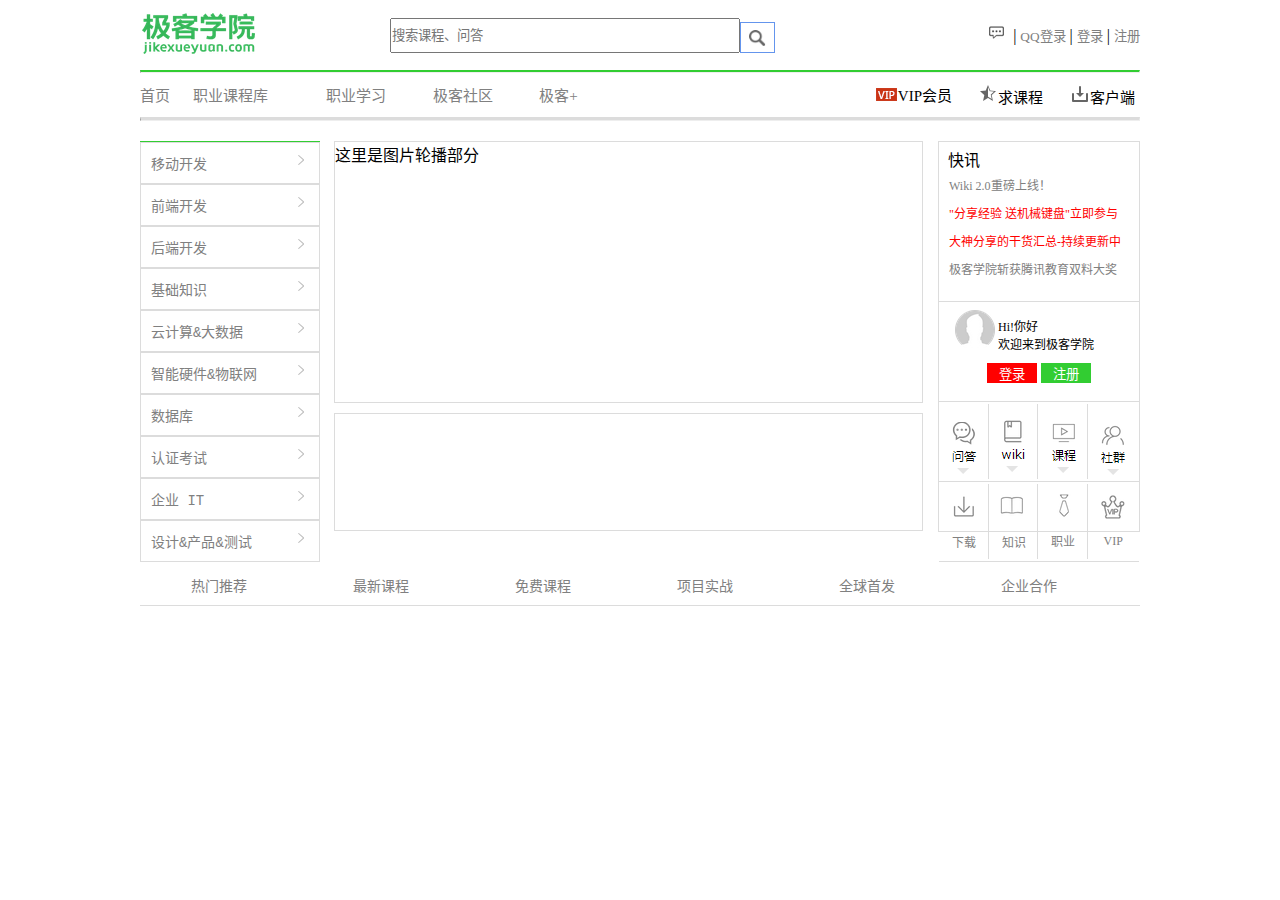
<file: FangJiKeXueYuan/index.html>
<!DOCTYPE html>
<html lang="zh-cn">
<head>
    <meta charset="UTF-8">
    <title>仿极客学院</title>
    <link href="mycss.css" rel="stylesheet" type="text/css">
    <script src="js/index.js"></script>
</head>
<div id="page">
    <header>
        <table width="100%" height="70px" border="0px" cellspacing="0" cellpadding="0" align="left">
            <tr>
                <td><img src="image\logo.png"></td>
                <td width="400px"><input type="search" placeholder="搜索课程、问答"><input type="image" id="imgbtn" src="image/search.png">
                </td>

                <td width="350px" style="text-align: end; margin-left: 0px">
                    <a href="#"><img src="image\xinxi.png"></a>  |
                    <a href="#"><small>QQ登录</small></a>  |
                    <a href="#"><small>登录</small></a>  |
                    <a href="#"><small>注册</small></a>
                </td>
            </tr>
        </table>
        <hr id="hr1"/>
        <nav>
            <table width="1000" cellpadding="0" cellspacing="0" style="font-size:15px;text-align: left;margin-top: 4px">
                <tr>
                    <td ><a href="#">首页</a></td>
                    <td><a href="#">职业课程库</a></td>
                    <td><a href="#">职业学习</a></td>
                    <td><a href="#">极客社区</a></td>
                    <td><a href="#">极客+</a></td>
                    <td align="right">
                        <table width="300" cellspacing="5" cellpadding="0" style="text-align: right">
                            <tr>
                                <td><a><img src="image/VIP.png"/>VIP会员</a></td>
                                <td><a><img src="image/qiukecheng.png">求课程</a></td>
                                <td><a><img src="image/download.png">客户端</a></td>
                            </tr>
                        </table>
                    </td>
                </tr>
            </table>
        </nav>
        <hr id="hr2">
    </header>

    <nav id="nav">
        <ul id="navul">
            <li><a href="#">移动开发<img src="image/arrow-right.png" class="myimg"/>
                <div class="content">
                    <p><a href="#">应用开发</a></p>
                    <table>
                        <tr>
                            <td><a href="#">Andriod <span class="span">|</span></a></td>
                            <td><a href="#">ios</a></td>
                        </tr>
                    </table>
                    <br>
                    <p><a href="#">游戏开发</a></p>
                    <table>
                        <tr>
                            <td><a href="#">Cocos <span class="span">|</span></a></td>
                            <td><a href="#">Unity3D <span class="span">|</span></a></td>
                            <td><a href="#">SpriteKit 2D <span class="span">|</span></a></td>
                            <td><a href="#">Unreal</a></td>
                        </tr>
                    </table>
                    <br>
                </div>
            </a></li>
            <li><a href="#">前端开发<img src="image/arrow-right.png" class="myimg"/>
                <div class="content">
                    <p><a href="#">应用开发</a></p>
                    <table>
                        <tr>
                            <td><a href="#">Andriod <span class="span">|</span></a></td>
                            <td><a href="#">ios</a></td>
                        </tr>
                    </table>
                    <br>
                    <p><a href="#">游戏开发</a></p>
                    <table>
                        <tr>
                            <td><a href="#">Cocos <span class="span">|</span></a></td>
                            <td><a href="#">Unity3D <span class="span">|</span></a></td>
                            <td><a href="#">SpriteKit 2D <span class="span">|</span></a></td>
                            <td><a href="#">Unreal</a></td>
                        </tr>
                    </table>
                    <br>
                </div>
            </a></li>
            <li><a href="#">后端开发<img src="image/arrow-right.png" class="myimg"/>
                <div class="content">
                    <p><a href="#">应用开发</a></p>
                    <table>
                        <tr>
                            <td><a href="#">Andriod <span class="span">|</span></a></td>
                            <td><a href="#">ios</a></td>
                        </tr>
                    </table>
                    <br>
                    <p><a href="#">游戏开发</a></p>
                    <table>
                        <tr>
                            <td><a href="#">Cocos <span class="span">|</span></a></td>
                            <td><a href="#">Unity3D <span class="span">|</span></a></td>
                            <td><a href="#">SpriteKit 2D <span class="span">|</span></a></td>
                            <td><a href="#">Unreal</a></td>
                        </tr>
                    </table>
                    <br>
                </div>
            </a></li>
            <li><a href="#">基础知识<img src="image/arrow-right.png" class="myimg"/><div class="content"></div></a></li>
            <li><a href="#">云计算&大数据<img src="image/arrow-right.png" class="myimg"/><div class="content"></div></a></li>
            <li><a href="#">智能硬件&物联网<img src="image/arrow-right.png" class="myimg"/><div class="content"></div></a></li>
            <li><a href="#">数据库<img src="image/arrow-right.png" class="myimg"/><div class="content"></div></a></li>
            <li><a href="#">认证考试<img src="image/arrow-right.png" class="myimg"/><div class="content"></div></a></li>
            <li><a href="#">企业 IT<img src="image/arrow-right.png" class="myimg"/><div class="content"></div></a></li>
            <li><a href="#">设计&产品&测试<img src="image/arrow-right.png" class="myimg"/><div class="content"></div></a></li>
        </ul>
        <!--中间图片轮播部分-->
        <div id="center">
            <div id="pic">这里是图片轮播部分</div>
            <div id="bottom"></div>
        </div>
        <!--右侧边栏-->
        <div id="right">

            <div class="up">
                <p>快讯</p>
                <ul class="kuaixun">
                    <li><a href="#">Wiki 2.0重磅上线！</a></li>
                    <li><a href="#" style="color: red">"分享经验 送机械键盘"立即参与</a></li>
                    <li><a href="#" style="color: red">大神分享的干货汇总-持续更新中</a></li>
                    <li><a href="#">极客学院斩获腾讯教育双料大奖</a></li>
                </ul>
                <br/>
            </div>

            <div class="up">
                <img src="image/user.png">
                <p id="uppid">Hi!你好<br>欢迎来到极客学院</p>
                <div id="inputdiv">
                    <input type="button" value="登录" style="background-color: red;float: none">
                    <input type="button" value="注册" style="background-color: limegreen">
                    <br/><br/>
                </div>
            </div>

            <div>
                <table id="table1">
                    <tr>
                        <td class="tdborder"><a href="#"><img src="image/wenda.png"></a></td>
                        <td class="tdborder"><a href="#"><img src="image/Wiki.png"></a></td>
                        <td class="tdborder"><a href="#"><img src="image/kecheng.png"></a></td>
                        <td><a href="#"><img src="image/shequn.png"></a></td>
                    </tr>
                </table>
                <table id="table2">
                    <tr>
                        <td class="tdborder"><a href="#"><img src="image/download1.png"><p><br/>下载</p></a></td>
                        <td class="tdborder"><a href="#"><img src="image/zhishi.png"><p><br/>知识</p></a></td>
                        <td class="tdborder"><a href="#"><img src="image/zhiye.png"><p><br/>职业</p></a></td>
                        <td><a href="#"><img src="image/vip1.png"><p><br/>VIP</p></a></td>
                    </tr>
                </table>
            </div>
        </div>
    </nav>

<!--正文内容区-->
    <div id="body">
        <ul id="bodyul">
            <li class="l1"><a href="#" >热门推荐</a>
                <div class="content">
                    <div class="course">
                        <img src="image/1-1.png">&nbsp;<span>Apple TV应用程序开发之控件元素进阶</span>
                    </div>
                    <div class="course">
                        <img src="image/1-1.png">&nbsp;<span>Apple TV应用程序开发之控件元素进阶</span>
                    </div>
                    <div class="course">
                        <img src="image/1-1.png">&nbsp;<span>Apple TV应用程序开发之控件元素进阶</span>
                    </div>
                    <div class="course">
                        <img src="image/1-1.png">&nbsp;<span>Apple TV应用程序开发之控件元素进阶</span>
                    </div>
                </div>
            </li>
            <li><a href="#">最新课程</a></li>
            <li><a href="#">免费课程</a></li>
            <li><a href="#">项目实战</a></li>
            <li><a href="#">全球首发</a></li>
            <li><a href="#">企业合作</a></li>
        </ul>
       <!--  <div class="content">
            <div class="course">
                <img src="image/1-1.png">&nbsp;<span>Apple TV应用程序开发之控件元素进阶</span>
            </div>
            <div class="course">
                <img src="image/1-1.png">&nbsp;<span>Apple TV应用程序开发之控件元素进阶</span>
            </div>
            <div class="course">
                <img src="image/1-1.png">&nbsp;<span>Apple TV应用程序开发之控件元素进阶</span>
            </div>
            <div class="course">
                <img src="image/1-1.png">&nbsp;<span>Apple TV应用程序开发之控件元素进阶</span>
            </div>
        </div> -->
    </div>
</div>
</body>
</html>
</file>
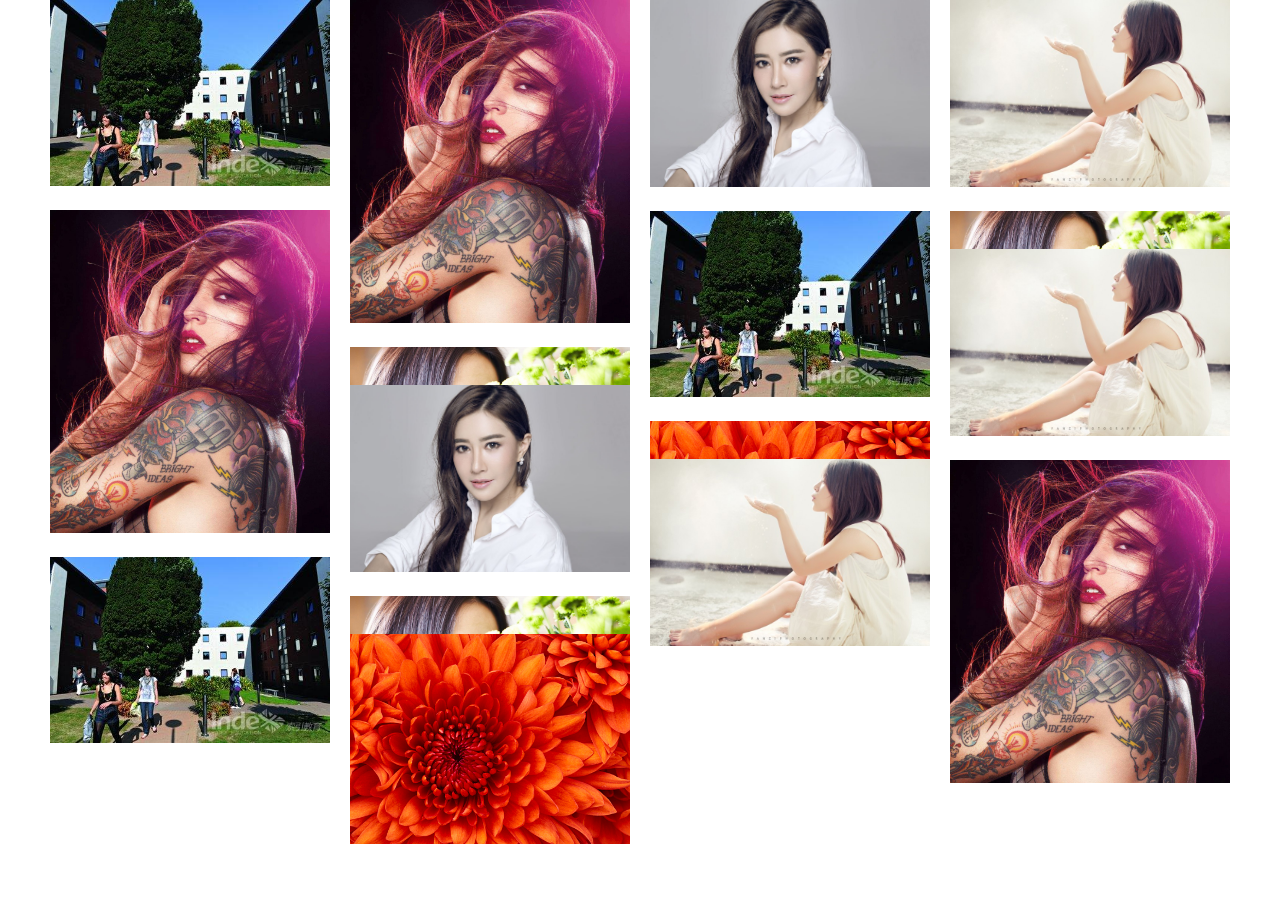
<file: waterfallsFlowing/index.html>
<!DOCTYPE html>
<html>
<head>
	<meta charset="utf-8">
	<title>瀑布流+动态加载</title>
	<link rel="stylesheet" type="text/css" href="index.css">
</head>
<body>
<article class="wrapper">
	<section class="imgContainer"><img src="img/1.jpg" alt="图片1"></section>
	<section class="imgContainer"><img src="img/2.jpg" alt="图片2"></section>
	<section class="imgContainer"><img src="img/4.jpg" alt="图片3"></section>
	<section class="imgContainer"><img src="img/7.jpg" alt="图片4"></section>
	<section class="imgContainer"><img src="img/2.jpg" alt="图片5"></section>
	<section class="imgContainer"><img src="img/1.jpg" alt="图片6"></section>
	<section class="imgContainer"><img src="img/3.jpg" alt="图片7"></section>
	<section class="imgContainer"><img src="img/7.jpg" alt="图片8"></section>
	<section class="imgContainer"><img src="img/3.jpg" alt="图片5"></section>
	<section class="imgContainer"><img src="img/4.jpg" alt="图片6"></section>
	<section class="imgContainer"><img src="img/5.jpg" alt="图片7"></section>
	<section class="imgContainer"><img src="img/7.jpg" alt="图片7"></section>
	<section class="imgContainer"><img src="img/2.jpg" alt="图片5"></section>
	<section class="imgContainer"><img src="img/1.jpg" alt="图片6"></section>
	<section class="imgContainer"><img src="img/3.jpg" alt="图片7"></section>
	<section class="imgContainer"><img src="img/5.jpg" alt="图片7"></section>
</article>
<script src="index.js"></script>
</body>
</html>
</file>
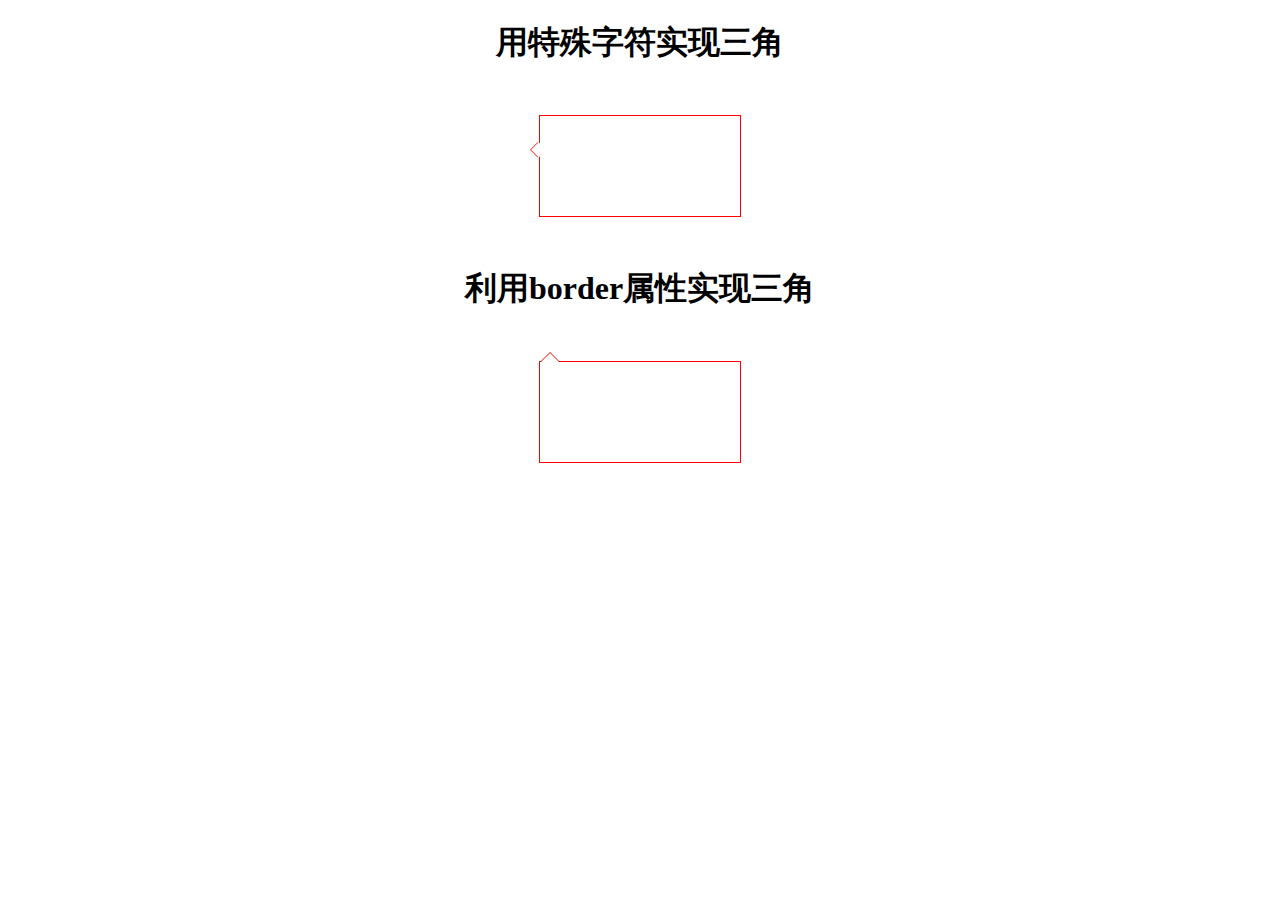
<file: divWithTriangle.html>
<!DOCTYPE html>
<html lang="zh">
<head>
	<title>带三角形的div</title>
	<meta charset="utf-8">
	<style type="text/css">
	.rect{
		width: 200px;
		height: 100px;
		margin:50px auto;
		border:1px solid red;
	}
	h1{
		text-align: center;
	}
	/*.triangle{
		width: 10px;
		height: 10px;
		border:1px solid black;
		position: relative;	
	}*/
	/***********************用特殊字符实现******************************/
	.rect span{
		display: block;
		width: 20px;
		height: 20px;
		font-size: 20px;
		/*margin-left: 10px;*/    /*上、下边 */	
	}
	.span1{
		color: red;
		/*margin-top: -11px;*/   /*上边*/
		/*margin-left: 191px;
		margin-top: 20px;       右边*/
		/*margin-top: 90px;*/    /*下边*/
		margin-top: 20px;	
		margin-left: -10px;    /*左边*/
	}
	.span2{
		color: white;
		/*margin-top: -19px;*/    /*上边*/
		/*margin-top: -20px;
		margin-left: 190px; */       /*右边*/
		/*margin-top: -21px;*/     /*下边*/
		margin-left: -9px;
		margin-top: -20px;          /*左边*/
	}
	/***************************利用border实现****************************/
	.triangle{
		width: 0;
		height: 0;
		border:10px solid;
		/*border-color: red green blue yellow;*/   /*所有边框*/
		border-color: transparent transparent red transparent;
		margin-top: -20px;
	}
	.white_triangle{
		width: 0;
		height: 0;
		border:10px solid;
		border-color: transparent transparent white transparent;
		margin-top: -19px;
	}
	</style>
</head>
<body>
<h1>用特殊字符实现三角</h1>
<div class="rect">
	<!-- <div class="triangle"></div> -->
	<span class="span1">&#9670;</span>   
	<span class="span2">&#9670;</span>
	
</div>
<h1>利用border属性实现三角</h1>
<div class="rect">
	<div class="triangle"></div>
	<div class="white_triangle"></div>
</div>
</body>
</html>
</file>
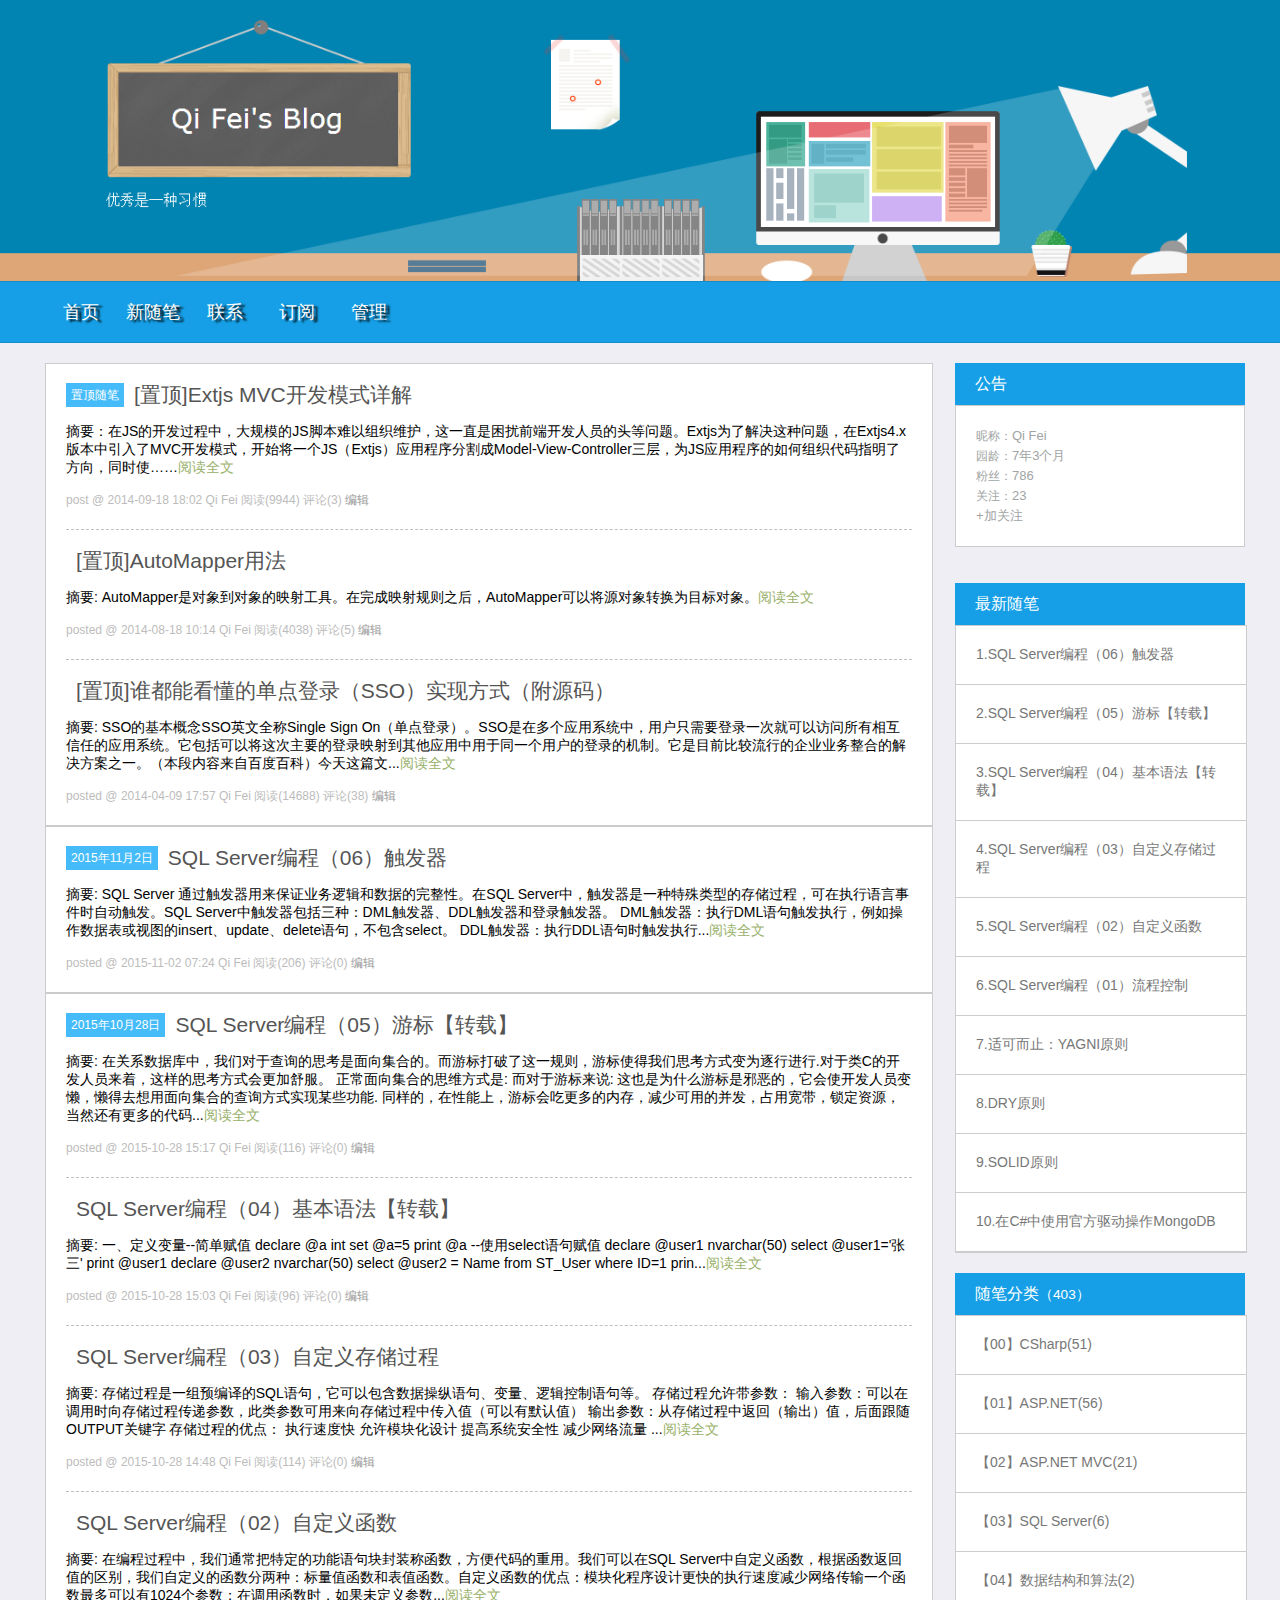
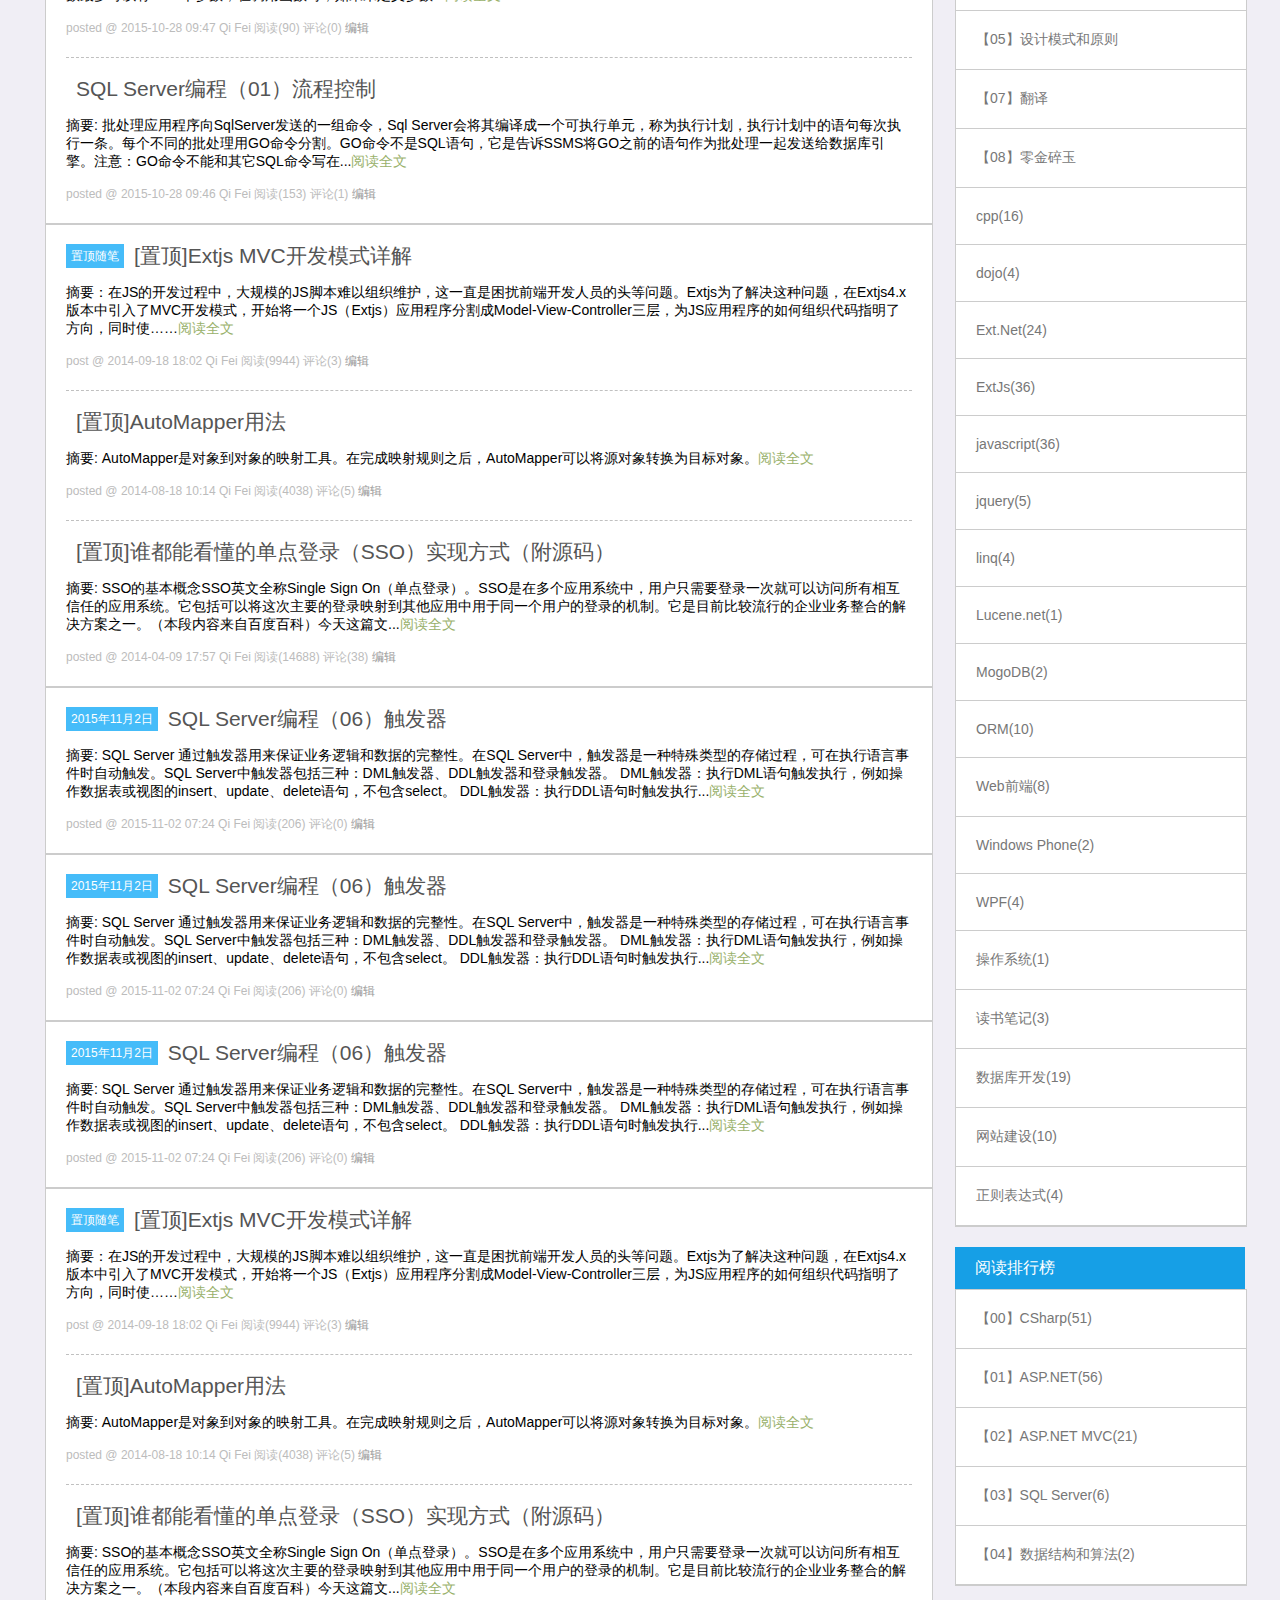
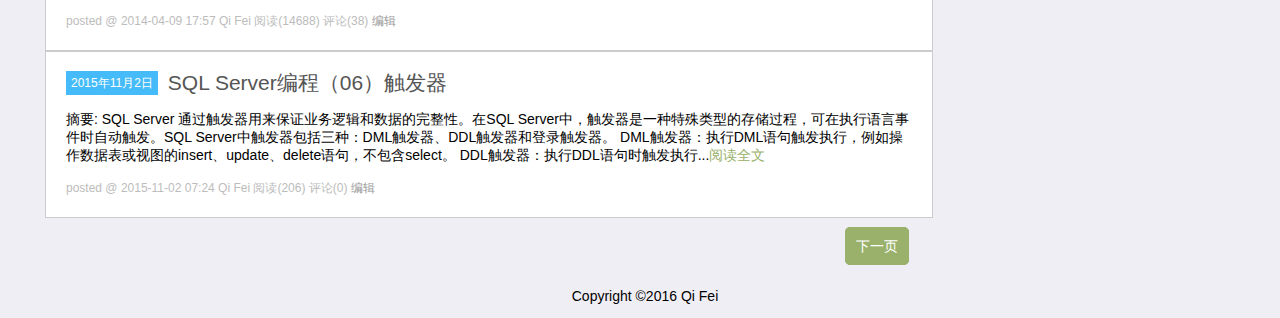
<file: blog/Blog.html>
<!DOCTYPE html>
<html>
<head>
	<meta charset="utf-8">
	<title>Qi Fei-博客园</title>
	<link rel="stylesheet" type="text/css" href="css/Blog1.css">
</head>
<body>
<header>
   <img width="1290" src="img/bg1.png">
   <nav>
   		<ul id="navList">
			<li><a href="#">首页</a></li>
			<li><a href="#">新随笔</a></li>
			<li><a href="#">联系</a></li>
			<li><a href="#">订阅</a></li>
			<li><a href="#">管理</a></li>
		</ul>
   </nav>
</header>
<div id="body">
		<div id="left">
			<div class="article">
				<div class="top3">
					<div class="before"><a href="#">置顶随笔</a></div>
					<div class="biaoti"><a href="#">[置顶]Extjs MVC开发模式详解</a></div>
					<div class="clear"></div>
					<div class="zhaiyao">摘要：在JS的开发过程中，大规模的JS脚本难以组织维护，这一直是困扰前端开发人员的头等问题。Extjs为了解决这种问题，在Extjs4.x版本中引入了MVC开发模式，开始将一个JS（Extjs）应用程序分割成Model-View-Controller三层，为JS应用程序的如何组织代码指明了方向，同时使……<a href="#" class="fullarti">阅读全文</a></div>
					<div class="info">post @ 2014-09-18 18:02 Qi Fei 阅读(9944) 评论(3) <a href="#">编辑</a></div>
					<div class="separtor"></div>

					<div class="biaoti"><a href="#">[置顶]AutoMapper用法</a></div>
					<div class="clear"></div>
					<div class="zhaiyao">摘要: AutoMapper是对象到对象的映射工具。在完成映射规则之后，AutoMapper可以将源对象转换为目标对象。<a href="#" class="fullarti">阅读全文</a></div>
					<div class="info">posted @ 2014-08-18 10:14 Qi Fei 阅读(4038) 评论(5)  <a href="#">编辑</a></div>
					<div class="separtor"></div>

					<div class="biaoti"><a href="#">[置顶]谁都能看懂的单点登录（SSO）实现方式（附源码）</a></div>
					<div class="clear"></div>
					<div class="zhaiyao">摘要: SSO的基本概念SSO英文全称Single Sign On（单点登录）。SSO是在多个应用系统中，用户只需要登录一次就可以访问所有相互信任的应用系统。它包括可以将这次主要的登录映射到其他应用中用于同一个用户的登录的机制。它是目前比较流行的企业业务整合的解决方案之一。（本段内容来自百度百科）今天这篇文...<a href="#" class="fullarti">阅读全文</a></div>
					<div class="info">posted @ 2014-04-09 17:57 Qi Fei 阅读(14688) 评论(38)  <a href="#">编辑</a></div>
				</div>
				<div class="top3">
					<div class="before"><a href="#">2015年11月2日</a></div>
					<div class="biaoti"><a href="#">SQL Server编程（06）触发器</a></div>
					<div class="clear"></div>
					<div class="zhaiyao">摘要: SQL Server 通过触发器用来保证业务逻辑和数据的完整性。在SQL Server中，触发器是一种特殊类型的存储过程，可在执行语言事件时自动触发。SQL Server中触发器包括三种：DML触发器、DDL触发器和登录触发器。 DML触发器：执行DML语句触发执行，例如操作数据表或视图的insert、update、delete语句，不包含select。 DDL触发器：执行DDL语句时触发执行...<a href="#" class="fullarti">阅读全文</a></div>
					<div class="info">posted @ 2015-11-02 07:24 Qi Fei 阅读(206) 评论(0)  <a href="#">编辑</a></div>
				</div>
				<div class="top3">
					<div class="before"><a href="#">2015年10月28日</a></div>
					<div class="biaoti"><a href="#">SQL Server编程（05）游标【转载】</a></div>
					<div class="clear"></div>
					<div class="zhaiyao">摘要: 在关系数据库中，我们对于查询的思考是面向集合的。而游标打破了这一规则，游标使得我们思考方式变为逐行进行.对于类C的开发人员来着，这样的思考方式会更加舒服。 正常面向集合的思维方式是: 而对于游标来说: 这也是为什么游标是邪恶的，它会使开发人员变懒，懒得去想用面向集合的查询方式实现某些功能. 同样的，在性能上，游标会吃更多的内存，减少可用的并发，占用宽带，锁定资源，当然还有更多的代码...<a href="#" class="fullarti">阅读全文</a></div>
					<div class="info">posted @ 2015-10-28 15:17 Qi Fei 阅读(116) 评论(0)  <a href="#">编辑</a></div>
					<div class="separtor"></div>

					<div class="biaoti"><a href="#">SQL Server编程（04）基本语法【转载】</a></div>
					<div class="clear"></div>
					<div class="zhaiyao">摘要: 一、定义变量--简单赋值 declare @a int set @a=5 print @a --使用select语句赋值 declare @user1 nvarchar(50) select @user1='张三' print @user1 declare @user2 nvarchar(50) select @user2 = Name from ST_User where ID=1 prin...<a href="#" class="fullarti">阅读全文</a></div>
					<div class="info">posted @ 2015-10-28 15:03 Qi Fei 阅读(96) 评论(0)  <a href="#">编辑</a></div>
					<div class="separtor"></div>

					<div class="biaoti"><a href="#">SQL Server编程（03）自定义存储过程</a></div>
					<div class="clear"></div>
					<div class="zhaiyao">摘要: 存储过程是一组预编译的SQL语句，它可以包含数据操纵语句、变量、逻辑控制语句等。 存储过程允许带参数： 输入参数：可以在调用时向存储过程传递参数，此类参数可用来向存储过程中传入值（可以有默认值） 输出参数：从存储过程中返回（输出）值，后面跟随OUTPUT关键字 存储过程的优点： 执行速度快 允许模块化设计 提高系统安全性 减少网络流量 ...<a href="#" class="fullarti">阅读全文</a></div>
					<div class="info">posted @ 2015-10-28 14:48 Qi Fei 阅读(114) 评论(0)  <a href="#">编辑</a></div>
					<div class="separtor"></div>

					<div class="biaoti"><a href="#">SQL Server编程（02）自定义函数</a></div>
					<div class="clear"></div>
					<div class="zhaiyao">摘要: 在编程过程中，我们通常把特定的功能语句块封装称函数，方便代码的重用。我们可以在SQL Server中自定义函数，根据函数返回值的区别，我们自定义的函数分两种：标量值函数和表值函数。自定义函数的优点：模块化程序设计更快的执行速度减少网络传输一个函数最多可以有1024个参数；在调用函数时，如果未定义参数...<a href="#" class="fullarti">阅读全文</a></div>
					<div class="info">posted @ 2015-10-28 09:47 Qi Fei 阅读(90) 评论(0)  <a href="#">编辑</a></div>
					<div class="separtor"></div>

					<div class="biaoti"><a href="#">SQL Server编程（01）流程控制</a></div>
					<div class="clear"></div>
					<div class="zhaiyao">摘要: 批处理应用程序向SqlServer发送的一组命令，Sql Server会将其编译成一个可执行单元，称为执行计划，执行计划中的语句每次执行一条。每个不同的批处理用GO命令分割。GO命令不是SQL语句，它是告诉SSMS将GO之前的语句作为批处理一起发送给数据库引擎。注意：GO命令不能和其它SQL命令写在...<a href="#" class="fullarti">阅读全文</a></div>
					<div class="info">posted @ 2015-10-28 09:46 Qi Fei 阅读(153) 评论(1)  <a href="#">编辑</a></div>
				</div>
				<div class="top3">
					<div class="before"><a href="#">置顶随笔</a></div>
					<div class="biaoti"><a href="#">[置顶]Extjs MVC开发模式详解</a></div>
					<div class="clear"></div>
					<div class="zhaiyao">摘要：在JS的开发过程中，大规模的JS脚本难以组织维护，这一直是困扰前端开发人员的头等问题。Extjs为了解决这种问题，在Extjs4.x版本中引入了MVC开发模式，开始将一个JS（Extjs）应用程序分割成Model-View-Controller三层，为JS应用程序的如何组织代码指明了方向，同时使……<a href="#" class="fullarti">阅读全文</a></div>
					<div class="info">post @ 2014-09-18 18:02 Qi Fei 阅读(9944) 评论(3) <a href="#">编辑</a></div>
					<div class="separtor"></div>

					<div class="biaoti"><a href="#">[置顶]AutoMapper用法</a></div>
					<div class="clear"></div>
					<div class="zhaiyao">摘要: AutoMapper是对象到对象的映射工具。在完成映射规则之后，AutoMapper可以将源对象转换为目标对象。<a href="#" class="fullarti">阅读全文</a></div>
					<div class="info">posted @ 2014-08-18 10:14 Qi Fei 阅读(4038) 评论(5)  <a href="#">编辑</a></div>
					<div class="separtor"></div>

					<div class="biaoti"><a href="#">[置顶]谁都能看懂的单点登录（SSO）实现方式（附源码）</a></div>
					<div class="clear"></div>
					<div class="zhaiyao">摘要: SSO的基本概念SSO英文全称Single Sign On（单点登录）。SSO是在多个应用系统中，用户只需要登录一次就可以访问所有相互信任的应用系统。它包括可以将这次主要的登录映射到其他应用中用于同一个用户的登录的机制。它是目前比较流行的企业业务整合的解决方案之一。（本段内容来自百度百科）今天这篇文...<a href="#" class="fullarti">阅读全文</a></div>
					<div class="info">posted @ 2014-04-09 17:57 Qi Fei 阅读(14688) 评论(38)  <a href="#">编辑</a></div>
				</div>
				<div class="top3">
					<div class="before"><a href="#">2015年11月2日</a></div>
					<div class="biaoti"><a href="#">SQL Server编程（06）触发器</a></div>
					<div class="clear"></div>
					<div class="zhaiyao">摘要: SQL Server 通过触发器用来保证业务逻辑和数据的完整性。在SQL Server中，触发器是一种特殊类型的存储过程，可在执行语言事件时自动触发。SQL Server中触发器包括三种：DML触发器、DDL触发器和登录触发器。 DML触发器：执行DML语句触发执行，例如操作数据表或视图的insert、update、delete语句，不包含select。 DDL触发器：执行DDL语句时触发执行...<a href="#" class="fullarti">阅读全文</a></div>
					<div class="info">posted @ 2015-11-02 07:24 Qi Fei 阅读(206) 评论(0)  <a href="#">编辑</a></div>
				</div>
				<div class="top3">
					<div class="before"><a href="#">2015年11月2日</a></div>
					<div class="biaoti"><a href="#">SQL Server编程（06）触发器</a></div>
					<div class="clear"></div>
					<div class="zhaiyao">摘要: SQL Server 通过触发器用来保证业务逻辑和数据的完整性。在SQL Server中，触发器是一种特殊类型的存储过程，可在执行语言事件时自动触发。SQL Server中触发器包括三种：DML触发器、DDL触发器和登录触发器。 DML触发器：执行DML语句触发执行，例如操作数据表或视图的insert、update、delete语句，不包含select。 DDL触发器：执行DDL语句时触发执行...<a href="#" class="fullarti">阅读全文</a></div>
					<div class="info">posted @ 2015-11-02 07:24 Qi Fei 阅读(206) 评论(0)  <a href="#">编辑</a></div>
				</div>
				<div class="top3">
					<div class="before"><a href="#">2015年11月2日</a></div>
					<div class="biaoti"><a href="#">SQL Server编程（06）触发器</a></div>
					<div class="clear"></div>
					<div class="zhaiyao">摘要: SQL Server 通过触发器用来保证业务逻辑和数据的完整性。在SQL Server中，触发器是一种特殊类型的存储过程，可在执行语言事件时自动触发。SQL Server中触发器包括三种：DML触发器、DDL触发器和登录触发器。 DML触发器：执行DML语句触发执行，例如操作数据表或视图的insert、update、delete语句，不包含select。 DDL触发器：执行DDL语句时触发执行...<a href="#" class="fullarti">阅读全文</a></div>
					<div class="info">posted @ 2015-11-02 07:24 Qi Fei 阅读(206) 评论(0)  <a href="#">编辑</a></div>
				</div>
				<div class="top3">
					<div class="before"><a href="#">置顶随笔</a></div>
					<div class="biaoti"><a href="#">[置顶]Extjs MVC开发模式详解</a></div>
					<div class="clear"></div>
					<div class="zhaiyao">摘要：在JS的开发过程中，大规模的JS脚本难以组织维护，这一直是困扰前端开发人员的头等问题。Extjs为了解决这种问题，在Extjs4.x版本中引入了MVC开发模式，开始将一个JS（Extjs）应用程序分割成Model-View-Controller三层，为JS应用程序的如何组织代码指明了方向，同时使……<a href="#" class="fullarti">阅读全文</a></div>
					<div class="info">post @ 2014-09-18 18:02 Qi Fei 阅读(9944) 评论(3) <a href="#">编辑</a></div>
					<div class="separtor"></div>

					<div class="biaoti"><a href="#">[置顶]AutoMapper用法</a></div>
					<div class="clear"></div>
					<div class="zhaiyao">摘要: AutoMapper是对象到对象的映射工具。在完成映射规则之后，AutoMapper可以将源对象转换为目标对象。<a href="#" class="fullarti">阅读全文</a></div>
					<div class="info">posted @ 2014-08-18 10:14 Qi Fei 阅读(4038) 评论(5)  <a href="#">编辑</a></div>
					<div class="separtor"></div>

					<div class="biaoti"><a href="#">[置顶]谁都能看懂的单点登录（SSO）实现方式（附源码）</a></div>
					<div class="clear"></div>
					<div class="zhaiyao">摘要: SSO的基本概念SSO英文全称Single Sign On（单点登录）。SSO是在多个应用系统中，用户只需要登录一次就可以访问所有相互信任的应用系统。它包括可以将这次主要的登录映射到其他应用中用于同一个用户的登录的机制。它是目前比较流行的企业业务整合的解决方案之一。（本段内容来自百度百科）今天这篇文...<a href="#" class="fullarti">阅读全文</a></div>
					<div class="info">posted @ 2014-04-09 17:57 Qi Fei 阅读(14688) 评论(38)  <a href="#">编辑</a></div>
				</div>
				<div class="top3">
					<div class="before"><a href="#">2015年11月2日</a></div>
					<div class="biaoti"><a href="#">SQL Server编程（06）触发器</a></div>
					<div class="clear"></div>
					<div class="zhaiyao">摘要: SQL Server 通过触发器用来保证业务逻辑和数据的完整性。在SQL Server中，触发器是一种特殊类型的存储过程，可在执行语言事件时自动触发。SQL Server中触发器包括三种：DML触发器、DDL触发器和登录触发器。 DML触发器：执行DML语句触发执行，例如操作数据表或视图的insert、update、delete语句，不包含select。 DDL触发器：执行DDL语句时触发执行...<a href="#" class="fullarti">阅读全文</a></div>
					<div class="info">posted @ 2015-11-02 07:24 Qi Fei 阅读(206) 评论(0)  <a href="#">编辑</a></div>
				</div>
				
			</div>
		
			<div id="nextpage"><a href="#">下一页</a></div>
		</div>
		<div id="right">
			<div id="aside">
				<div id="gonggao">
					<h3 class="title">公告</h3>	
					<div class="word">
						昵称：<a href="#">Qi Fei</a><br/>
						园龄：<a href="#">7年3个月</a><br/>
						粉丝：<a href="#">786</a><br/>
						关注：<a href="#">23</a><br/>
						<a href="#">+加关注</a>
					</div>
				</div>
				<div class="sbfl">
					<h3 class="title">最新随笔</h3>
					<ul class="ul">
						<li><a href="#">1.SQL Server编程（06）触发器</a></li>
						<li><a href="#">2.SQL Server编程（05）游标【转载】</a></li>
						<li><a href="#">3.SQL Server编程（04）基本语法【转载】</a></li>
						<li><a href="#">4.SQL Server编程（03）自定义存储过程</a></li>
						<li><a href="#">5.SQL Server编程（02）自定义函数</a></li>
						<li><a href="#">6.SQL Server编程（01）流程控制</a></li>
						<li><a href="#">7.适可而止：YAGNI原则</a></li>
						<li><a href="#">8.DRY原则</a></li>
						<li><a href="#">9.SOLID原则</a></li>
						<li><a href="#">10.在C#中使用官方驱动操作MongoDB</a></li>
					</ul>
				</div>
				<div class="sbfl">
					<h3 class="title">随笔分类<small>（403）</small></h3>
					<ul class="ul">
						<li><a href="#">【00】CSharp(51)</a></li>
						<li><a href="#">【01】ASP.NET(56)</a></li>
						<li><a href="#">【02】ASP.NET MVC(21)</a></li>
						<li><a href="#">【03】SQL Server(6)</a></li>
						<li><a href="#">【04】数据结构和算法(2)</a></li>
						<li><a href="#">【05】设计模式和原则</a></li>
						<li><a href="#">【07】翻译</a></li>
						<li><a href="#">【08】零金碎玉</a></li>
						<li><a href="#">cpp(16)</a></li>
						<li><a href="#">dojo(4)</a></li>
						<li><a href="#">Ext.Net(24)</a></li>
						<li><a href="#">ExtJs(36)</a></li>
						<li><a href="#">javascript(36)</a></li>
						<li><a href="#">jquery(5)</a></li>
						<li><a href="#">linq(4)</a></li>
						<li><a href="#">Lucene.net(1)</a></li>
						<li><a href="#">MogoDB(2)</a></li>
						<li><a href="#">ORM(10)</a></li>
						<li><a href="#">Web前端(8)</a></li>
						<li><a href="#">Windows Phone(2)</a></li>
						<li><a href="#">WPF(4)</a></li>
						<li><a href="#">操作系统(1)</a></li>
						<li><a href="#">读书笔记(3)</a></li>
						<li><a href="#">数据库开发(19)</a></li>
						<li><a href="#">网站建设(10)</a></li>
						<li><a href="#">正则表达式(4)</a></li>
					</ul>
				</div>

				<div class="sbfl">
					<h3 class="title">阅读排行榜</h3>
					<ul class="ul">
						<li><a href="#">【00】CSharp(51)</a></li>
						<li><a href="#">【01】ASP.NET(56)</a></li>
						<li><a href="#">【02】ASP.NET MVC(21)</a></li>
						<li><a href="#">【03】SQL Server(6)</a></li>
						<li><a href="#">【04】数据结构和算法(2)</a></li>
					</ul>
				</div>
			</div>
		</div>
</div>
<footer>
	Copyright ©2016 Qi Fei 
</footer>
</body>
</html>
</file>
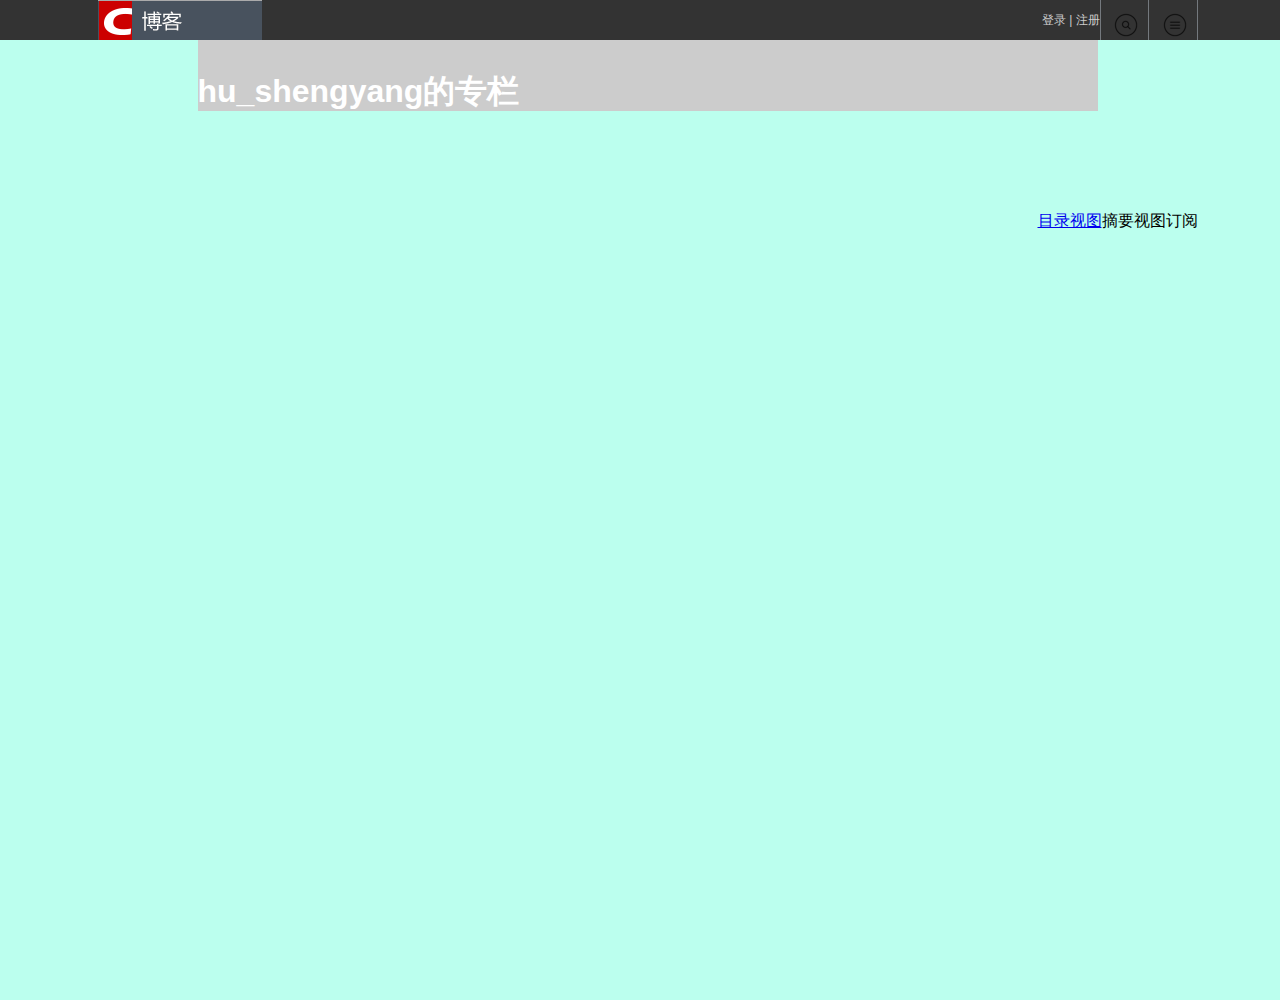
<file: blog/nav.html>
<!DOCTYPE html>
<html>
<head>
	<meta charset="utf-8">
	<title>hu_shengyang的专栏-博客频道-CSDN.NET</title>
	<link rel="stylesheet" type="text/css" href="css/Blog2.css">
</head>
<body>
<div id="toolbar">
	<div id="toolbar_content">
		<a href="#" title="CSDN首页"><img width="40" height="40" src="img/logo.png"></a>
		<a href="#" title="频道首页" id="img2"><img width="130" height="40" src="img/blog.png"></a>
		<ul id="tb_ul">
			<li id="li_login"><a href="#">登录</a><span> | </span><a href="#">注册</a></li>
			<li class="li_bg_white"><img src="img/search1.png"><div class="tb_hover">
				<div id="search"><input type="text" onkeydown="submit()"></div>
			</div></li>
			<li class="li_bg_white"><img src="img/menu1.png"><div class="tb_hover">
				<div id="menu">
					<div class="menu">
						<dl class="ul">
							<dt ><h3>社区</h3></dt>
							<dt ><a href="#" class="a1">博客</a></dt>
							<dt ><a href="#" class="a1">论坛</a></dt>
							<dt ><a href="#" class="a1">下载</a></dt>
							<dt><a href="#" class="a1">技术问答</a></dt>
							<dt><a href="#" class="a1">极客头条</a></dt>
						</dl>
					</div>
					<div class="menu">
						<dl class="ul">
							<dt><h3>服务</h3></dt>
							<dt ><a href="#" class="a1">学院</a></dt>
							<dt ><a href="#" class="a1">CODE</a></dt>
							<dt ><a href="#" class="a1">活动</a></dt>
							<dt ><a href="#" class="a1">CSTO</a></dt>
							<dt ><a href="#" class="a1">C币兑换</a></dt>
						</dl>
					</div>
					<div class="menu"> 
						<dl class="ul">
							<dt><h3>俱乐部</h3></dt>
							<dt ><a href="#" class="a1">CTO俱乐部</a></dt>
							<dt ><a href="#" class="a1">高校俱乐部</a></dt>
						</dl>
					</div>
				</div>
			</div></li>
		</ul>
	</div>
</div>
<div id="head">
	<h1><a href="#">hu_shengyang的专栏</a></h1>
</div>
<div id="nav">
	<ul id="list">
		<li><a href="#">目录视图</a></li>
		<li><a>摘要视图</a></li>
		<li><a>订阅</a></li>
	</ul>
</div>
<script type="text/javascript">
	function submit() {
		 /* body... */
		 if (event.keyCode==13) {
		  	location.href="Blog1.html";
		  } 
	}
</script>
</body>
</html>
</file>
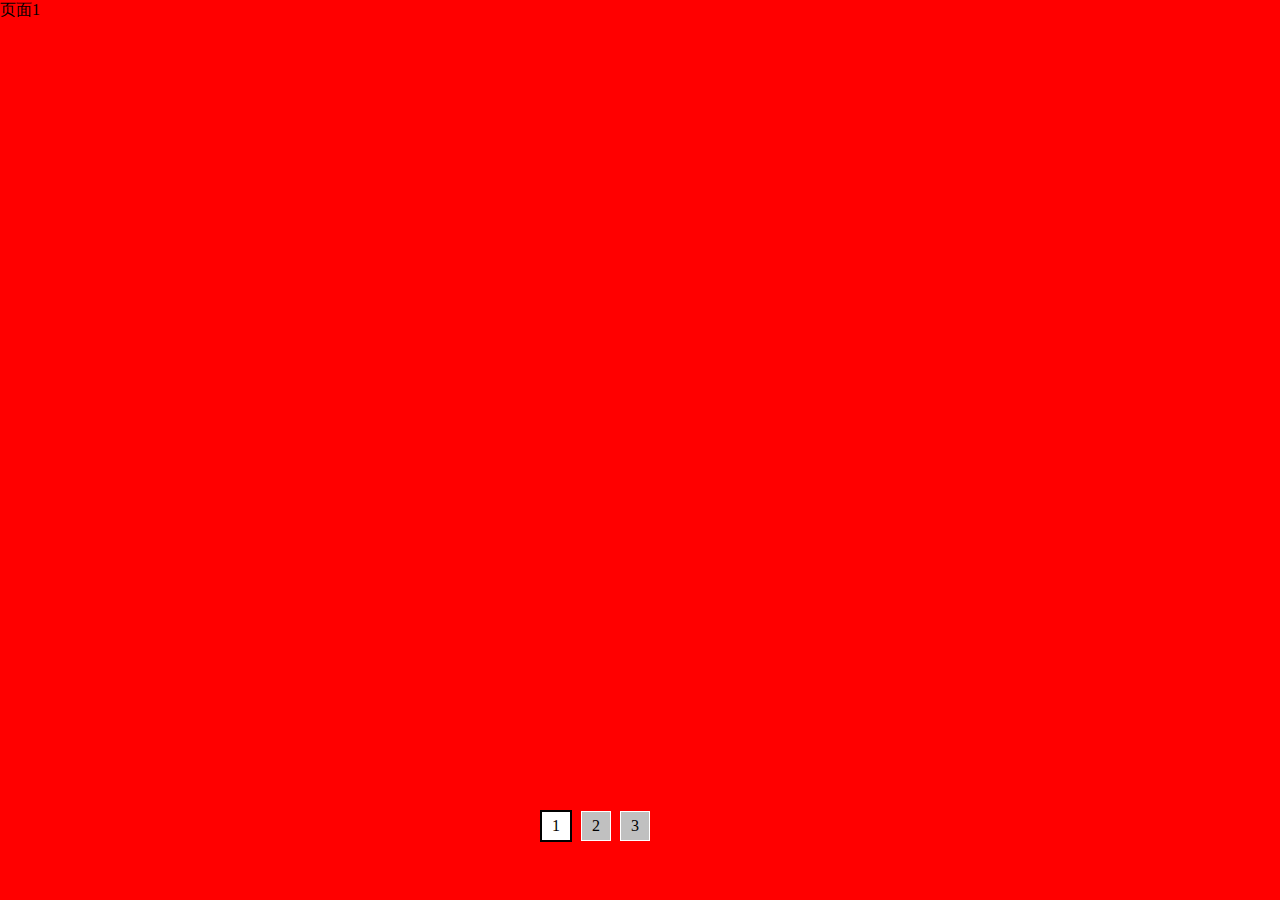
<file: FullScreenSwiching/scrollSwitch.html>
<!DOCTYPE html>
<html>
<head>
	<meta charset="utf-8">
	<title>点击全屏切换</title>
	<link rel="stylesheet" type="text/css" href="scroll.css">
</head>
<body>
<article class="view">
	<ul class="img_container">
		<li class="red">页面1</li>
		<li class="green">页面2</li>
		<li class="blue">页面3</li>
	</ul>
	<div class="pannel-nav">
		<span class="active item">1</span>
		<span class="item">2</span>
		<span class="item">3</span>
	</div>
</article>
<script src='jquery-2.1.4.min.js'></script>
<script src='scroll.js'></script>
</body>
</html>
</file>
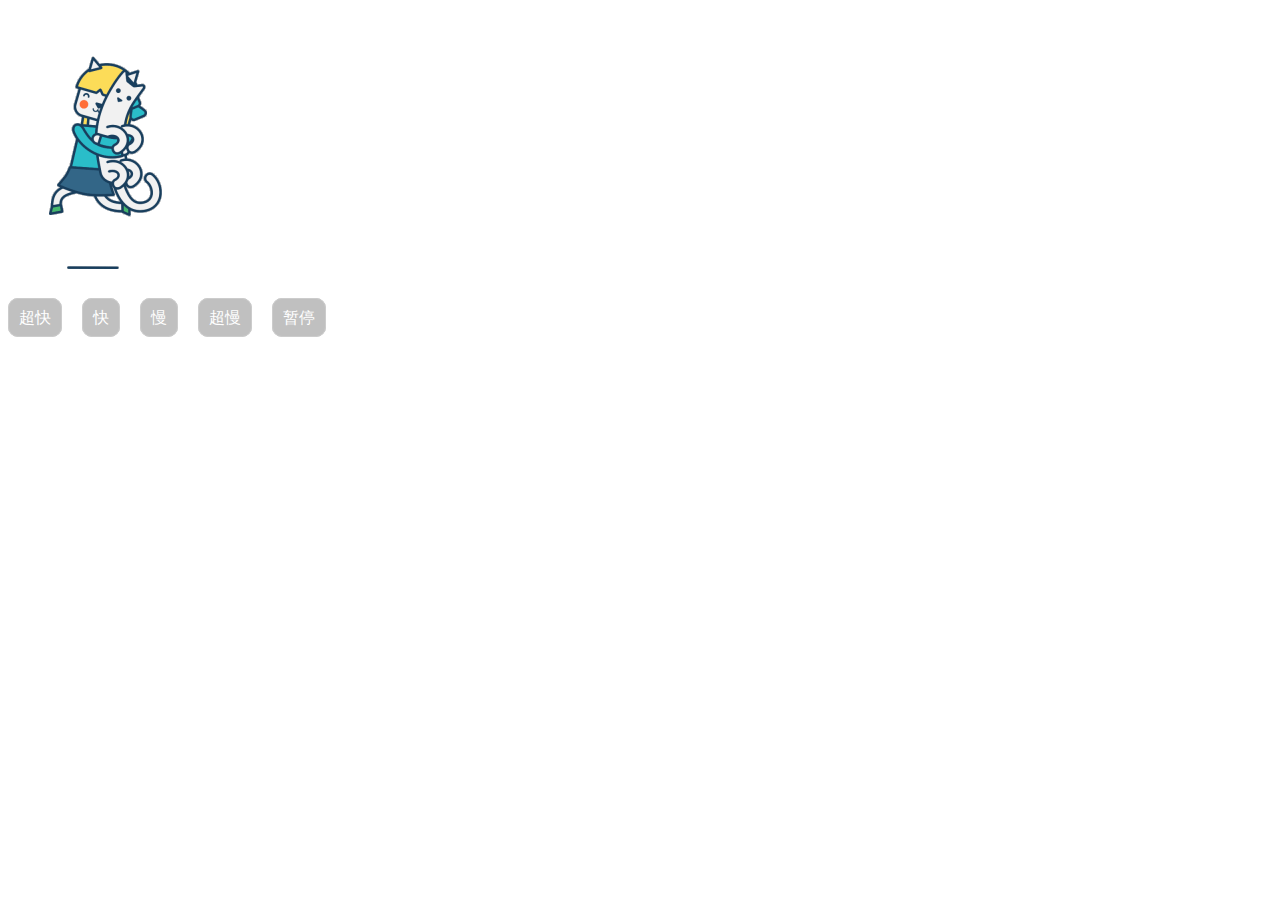
<file: run/run.html>
<!DOCTYPE html>
<html>
<head>
	<meta charset="utf-8">
	<title>CSS3实现跑步动画</title>
	<link rel="stylesheet" type="text/css" href="run.css">
</head>
<body>
<div class="container">
</div>
<a href="#" class="x-faster">超快</a><a href="#" class="faster">快</a><a href="#" class="slower">慢</a><a href="#" class="x-slower">超慢</a><a href="#" class="paused">暂停</a>
<br><br>
<div class="testStep"></div>
<script src="jquery-2.1.4.min.js"></script>
<script type="text/javascript">
$(document).ready(function(e) {
	// $("a").on("click",function(e){
	// 	$(".container").attr("class","container "+$(e.target).attr("class"));
	// });
	$("a").click(function(e){
	 	$(".container").attr("class","container "+$(e.target).attr("class"));
	 });
});
</script>
</body>
</html>
</file>
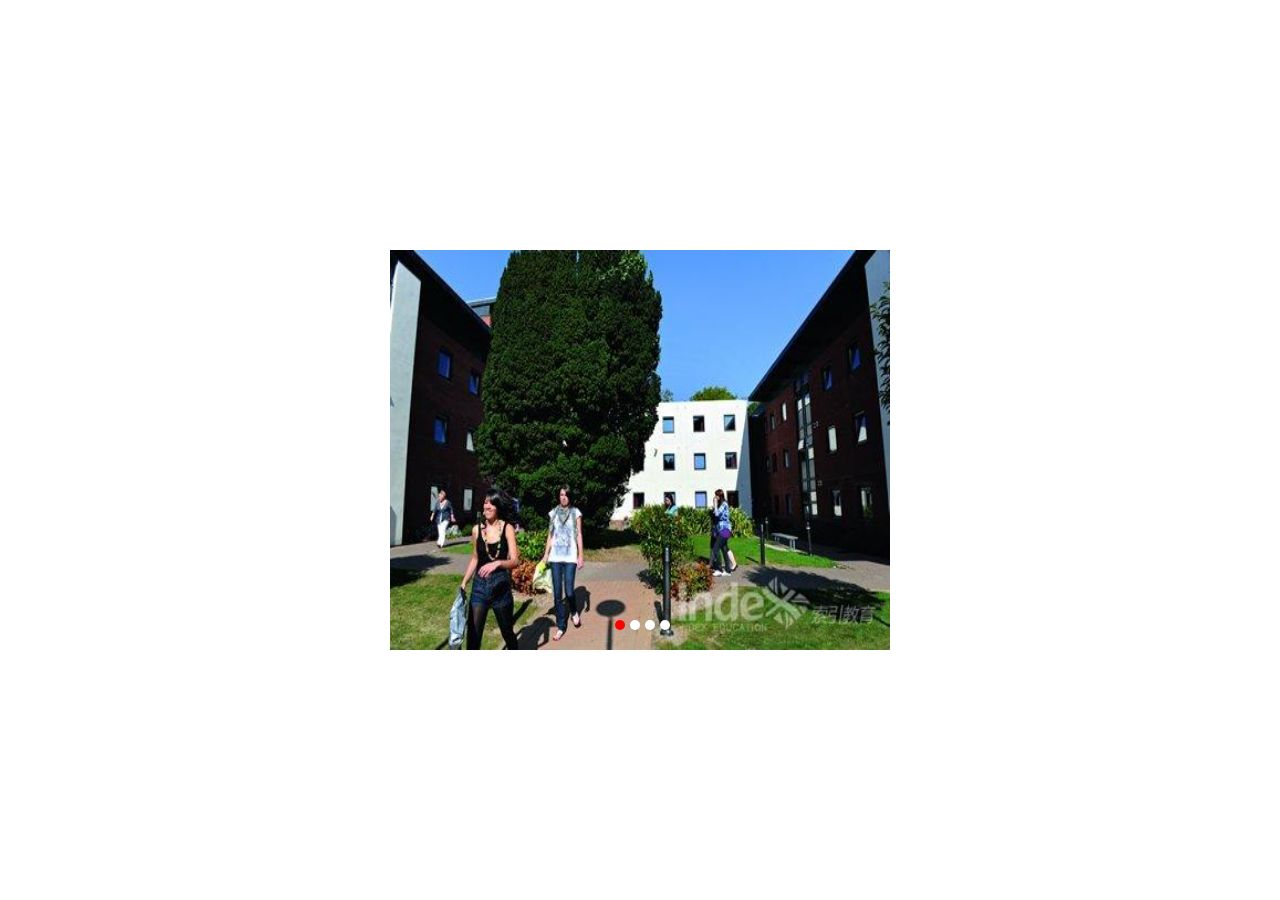
<file: slidePlugin/CarouselPlugin.html>
<!DOCTYPE html>
<html>
<head>
	<meta charset="utf-8">
	<title>轮播插件</title>
	<link rel="stylesheet" type="text/css" href="CarouselPlugin.css">
</head>
<body>
<section class="pannel">
	<ul class="pannel_ul">
		<li class="item"><img src="img/1.jpg" alt="图片一" width="500" height="400"></li>
		<li class="item"><img src="img/2.jpg" alt="图片二" width="500" height="400"></li>
		<li class="item"><img src="img/3.jpg" alt="图片三" width="500" height="400"></li>
		<li class="item"><img src="img/4.jpg" alt="图片四" width="500" height="400"></li>
	</ul>
	<div class="btns">
		<span class="btn" id="1"></span>
		<span class="btn" id="2"></span>
		<span class="btn" id="3"></span>
		<span class="btn" id="4"></span>
	</div>
	<a class="arrow" id="pre">&lt;</a>
	<a class="arrow" id="next">&gt;</a>
</section>
<script src="CarouselPlugin.js"></script>
<script type="text/javascript">
	var slide = new slider();
</script>
</body>
</html>
</file>
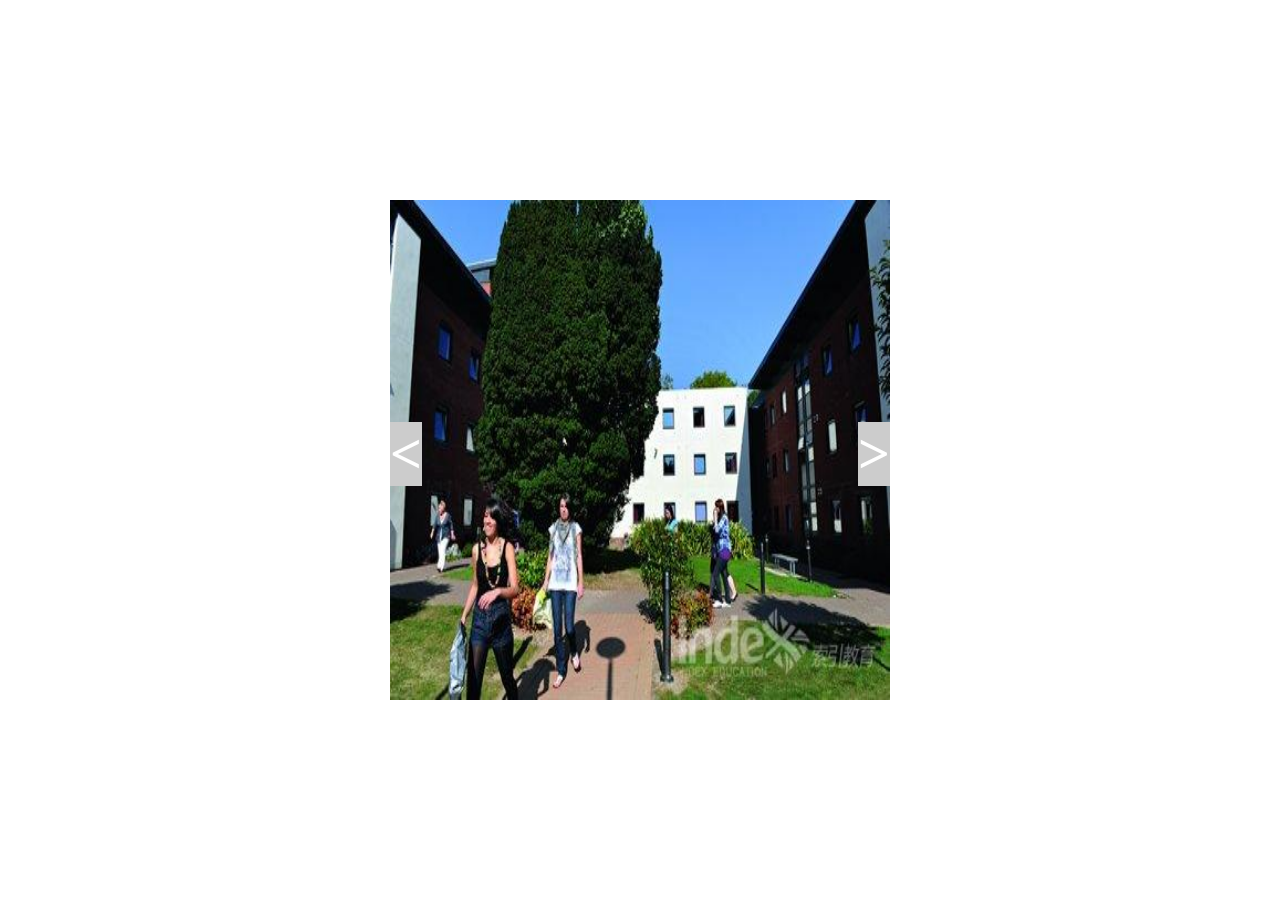
<file: slidePlugin/clickChange.html>
<!DOCTYPE html>
<html>
<head>
	<meta charset="utf-8">
	<title>点击切换图片</title>
	<link rel="stylesheet" type="text/css" href="click.css">
</head>
<body>
<section class="container">
	<section class="img_wrapper">
		<img src="img/1.jpg" alt="1" width="500" height="500">
		<img src="img/2.jpg" alt="2" width="500" height="500">
		<img src="img/3.jpg" alt="3" width="500" height="500">
		<img src="img/4.jpg" alt="4" width="500" height="500">
	</section>
	<section class="pre bigbold">&lt;</section>
	<section class="next bigbold">&gt;</section>
</section>
<script src="click.js"></script>
</body>
</html>
</file>
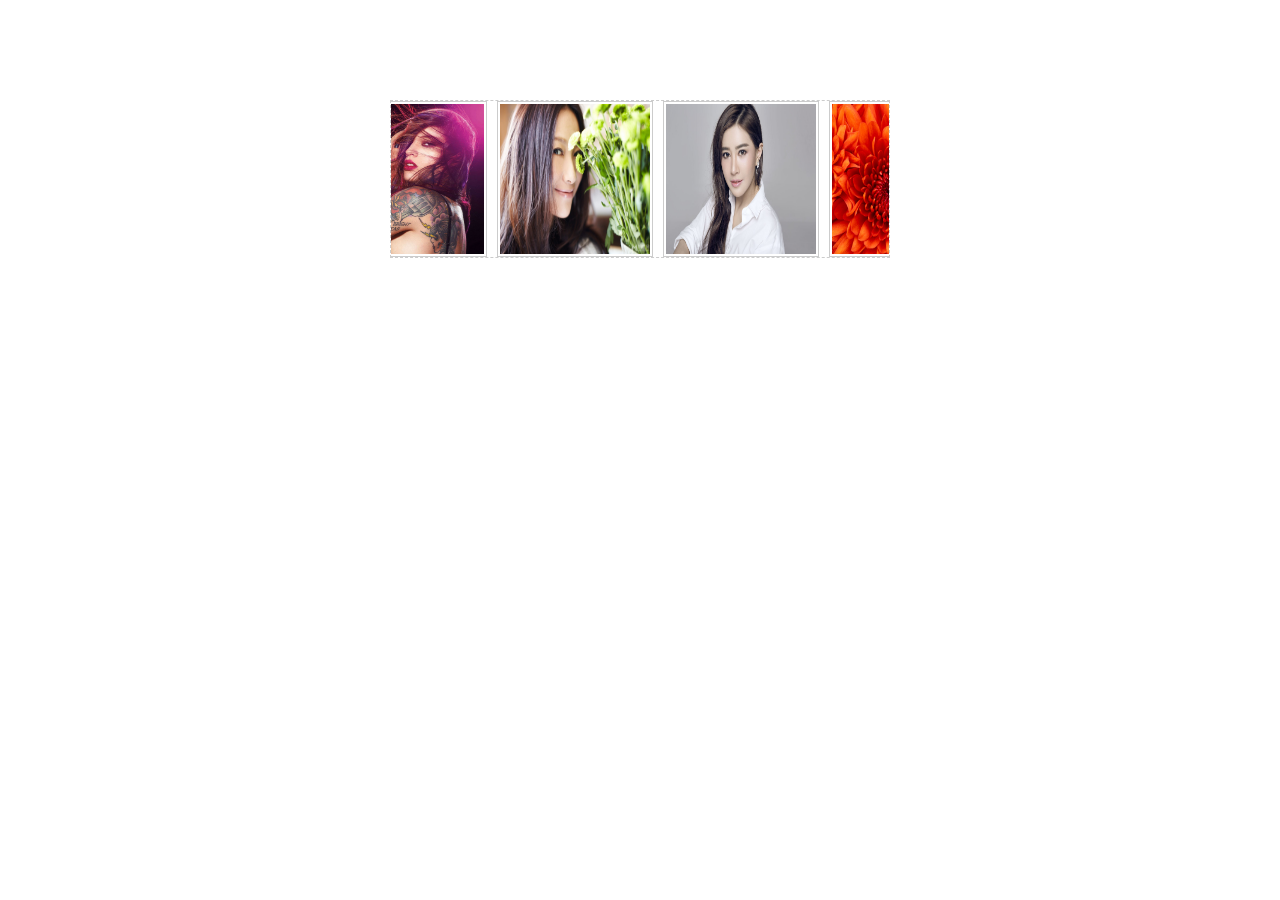
<file: slidePlugin/rollCycle.html>
<!DOCTYPE html>
<html>
<head>
	<meta charset="utf-8">
	<title>图片无限循环滚动</title>
	<link rel="stylesheet" type="text/css" href="cycle.css">
</head>
<body>
	<div class="photo_list">
		<ul class="scroll">
			<li><img src="img/1.jpg" alt="图1" width="150" height="150"></li>
			<li><img src="img/2.jpg" alt="图2" width="150" height="150"></li>
			<li><img src="img/3.jpg" alt="图3" width="150" height="150"></li>
			<li><img src="img/4.jpg" alt="图4" width="150" height="150"></li>
			<li><img src="img/5.jpg" alt="图5" width="150" height="150"></li>
			<li><img src="img/7.jpg" alt="图6" width="150" height="150"></li>
		</ul>
	</div>
<script src="cycle.js"></script>
</body>
</html>
</file>
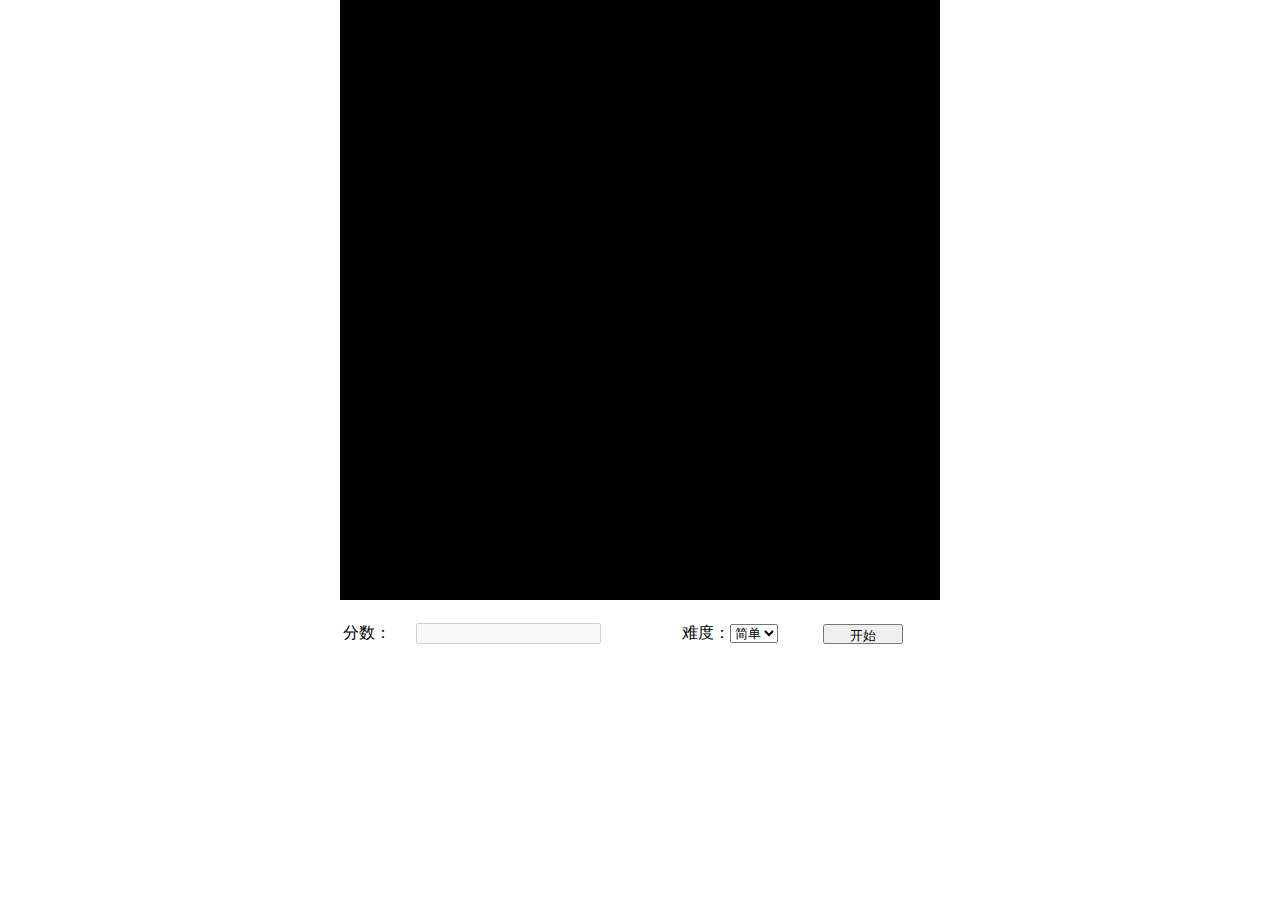
<file: snack/snake.html>
<!DOCTYPE html>
<html>
<head>
	<meta charset="utf-8">
	<title>贪吃蛇小游戏</title>
	<style type="text/css">
		body{
			margin:0px;
			padding: 0px;
		}
		#canvas{
			background-color: black;
			display: block;
			margin-left: auto;
			margin-right: auto;
		}
		table{
			width: 600px;
			margin-left:auto;
			margin-right: auto;
			margin-top: 20px;
		}
		button{
			width: 80px;
			height: 20px;
		}
		.gameover{
			display: block;
			width: 600px;
			position: absolute;
			left: 50%;
			top: 300px;
			margin-left: -280px;
			font-size: 45px;
			color: white;
		}
		a{
			color: inherit;
		}	
	</style>
</head>
<body>
<canvas id="canvas" width="600" height="600"></canvas>	
<table>
	<tr>
		<td align="left">分数：</td>
		<td align="left"><input type="text" id="score" disabled /></td>
		<td align="left">难度：<select id="speed"><option value="500">简单</option><option value="200">中等</option><option value="100">困难</option></select></td>
		<td align="left"><button id="start">开始</button></td>
	</tr>
</table>
<div class="gameover"></div>
<script src="snake.js"></script>
</body>
</html>
</file>
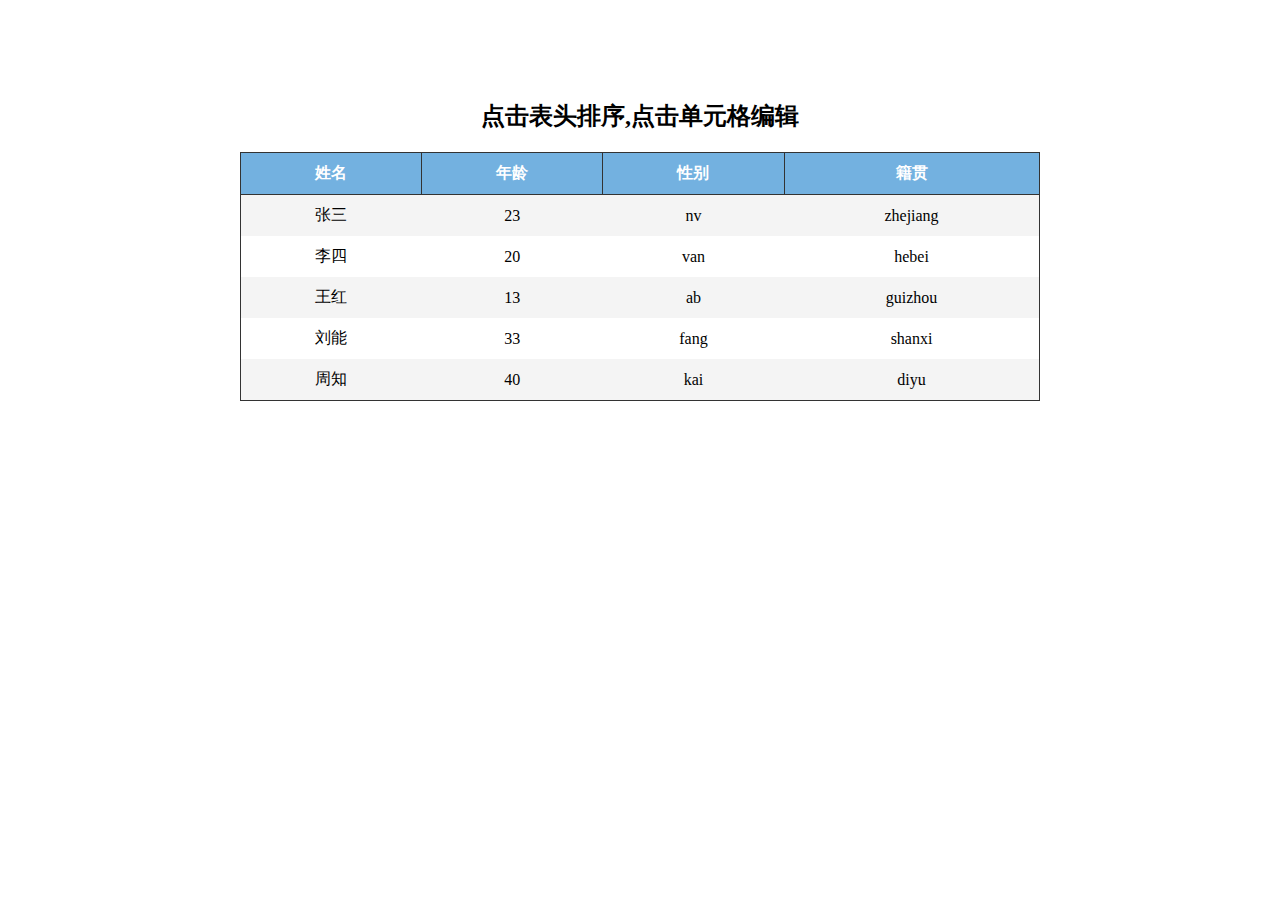
<file: tableSort/table.html>
<!DOCTYPE html>
<html lang="zh">
<head>
	<meta charset="utf-8">
	<title>表格隔行变色，点击表头排序</title>
	<link rel="stylesheet" type="text/css" href="style.css">
</head>
<body>
<table>
	<caption>点击表头排序,点击单元格编辑</caption>
	<thead>
		<tr>
			<th>姓名</th>
			<th>年龄</th>
			<th>性别</th>
			<th>籍贯</th>
		</tr>
	</thead>
	<tbody>
		<tr>
			<td>张三</td>
			<td>23</td>
			<td>nv</td>
			<td>zhejiang</td>
		</tr>
		<tr>
			<td>李四</td>
			<td>20</td>
			<td>van</td>
			<td>hebei</td>
		</tr>
		<tr>
			<td>王红</td>
			<td>13</td>
			<td>ab</td>
			<td>guizhou</td>
		</tr>
		<tr>
			<td>刘能</td>
			<td>33</td>
			<td>fang</td>
			<td>shanxi</td>
		</tr>
		<tr>
			<td>周知</td>
			<td>40</td>
			<td>kai</td>
			<td>diyu</td>
		</tr>
	</tbody>
</table>
<script src="table.js"></script>
</body>
</html>
</file>
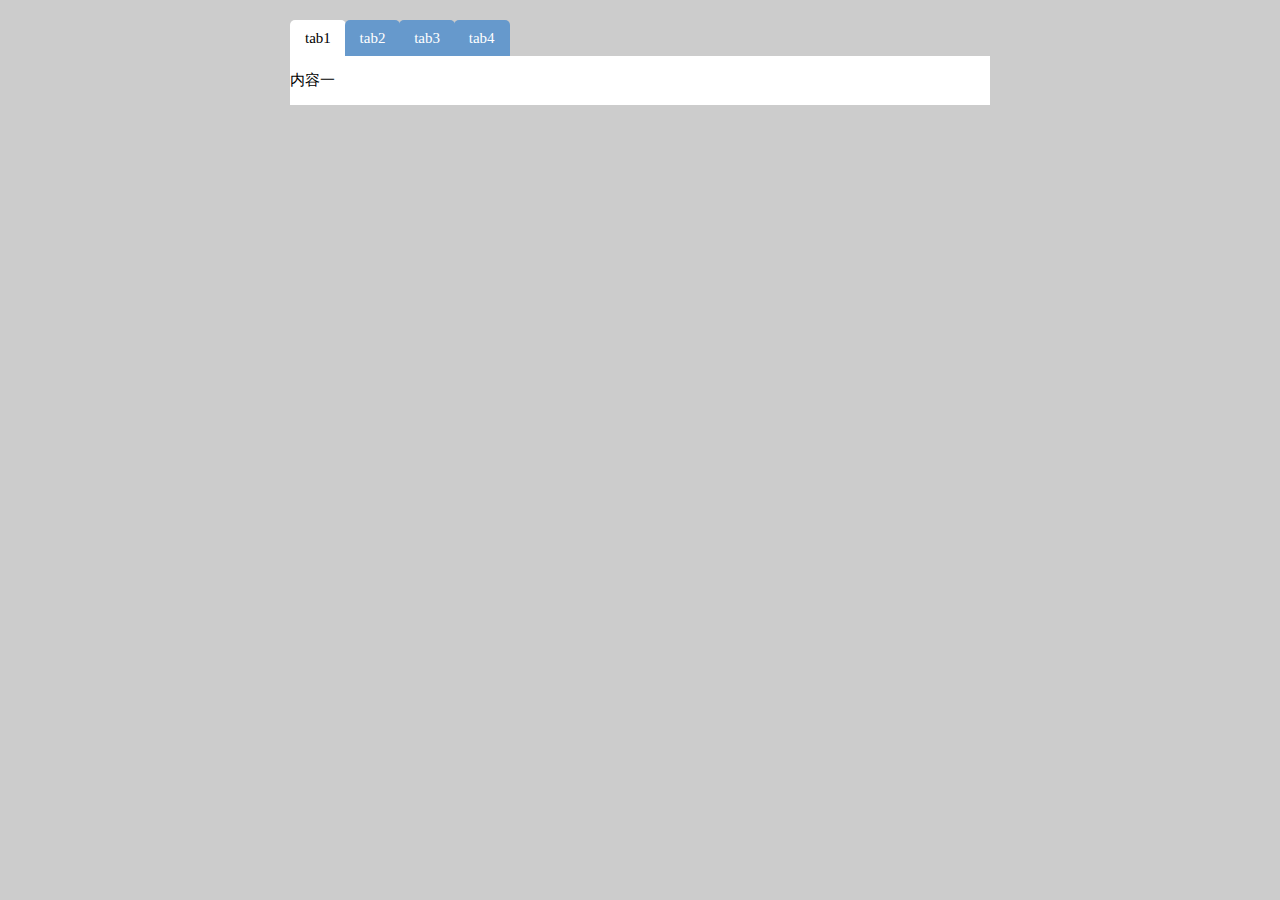
<file: tabSwithing/tab.html>
<!DOCTYPE html>
<html>
<head>
	<meta charset="utf-8">
	<title>CSS3实现tab切换</title>
	<link rel="stylesheet" type="text/css" href="tab.css">
</head>
<body>
<article class="container">
	<input type="radio" name="tab" id="tab1" checked>
	<label for="tab1" class="label">tab1</label>
	<input type="radio" name="tab" id="tab2">
	<label for="tab2" class="label">tab2</label>
	<input type="radio" name="tab" id="tab3">
	<label for="tab3" class="label">tab3</label>
	<input type="radio" name="tab" id="tab4">
	<label for="tab4" class="label">tab4</label>
	<section id="sec1">内容一</section>
	<section id="sec2">内容二</section>
	<section id="sec3">内容三</section>
	<section id="sec4">内容四</section>
</article>
</body>
</html>
</file>
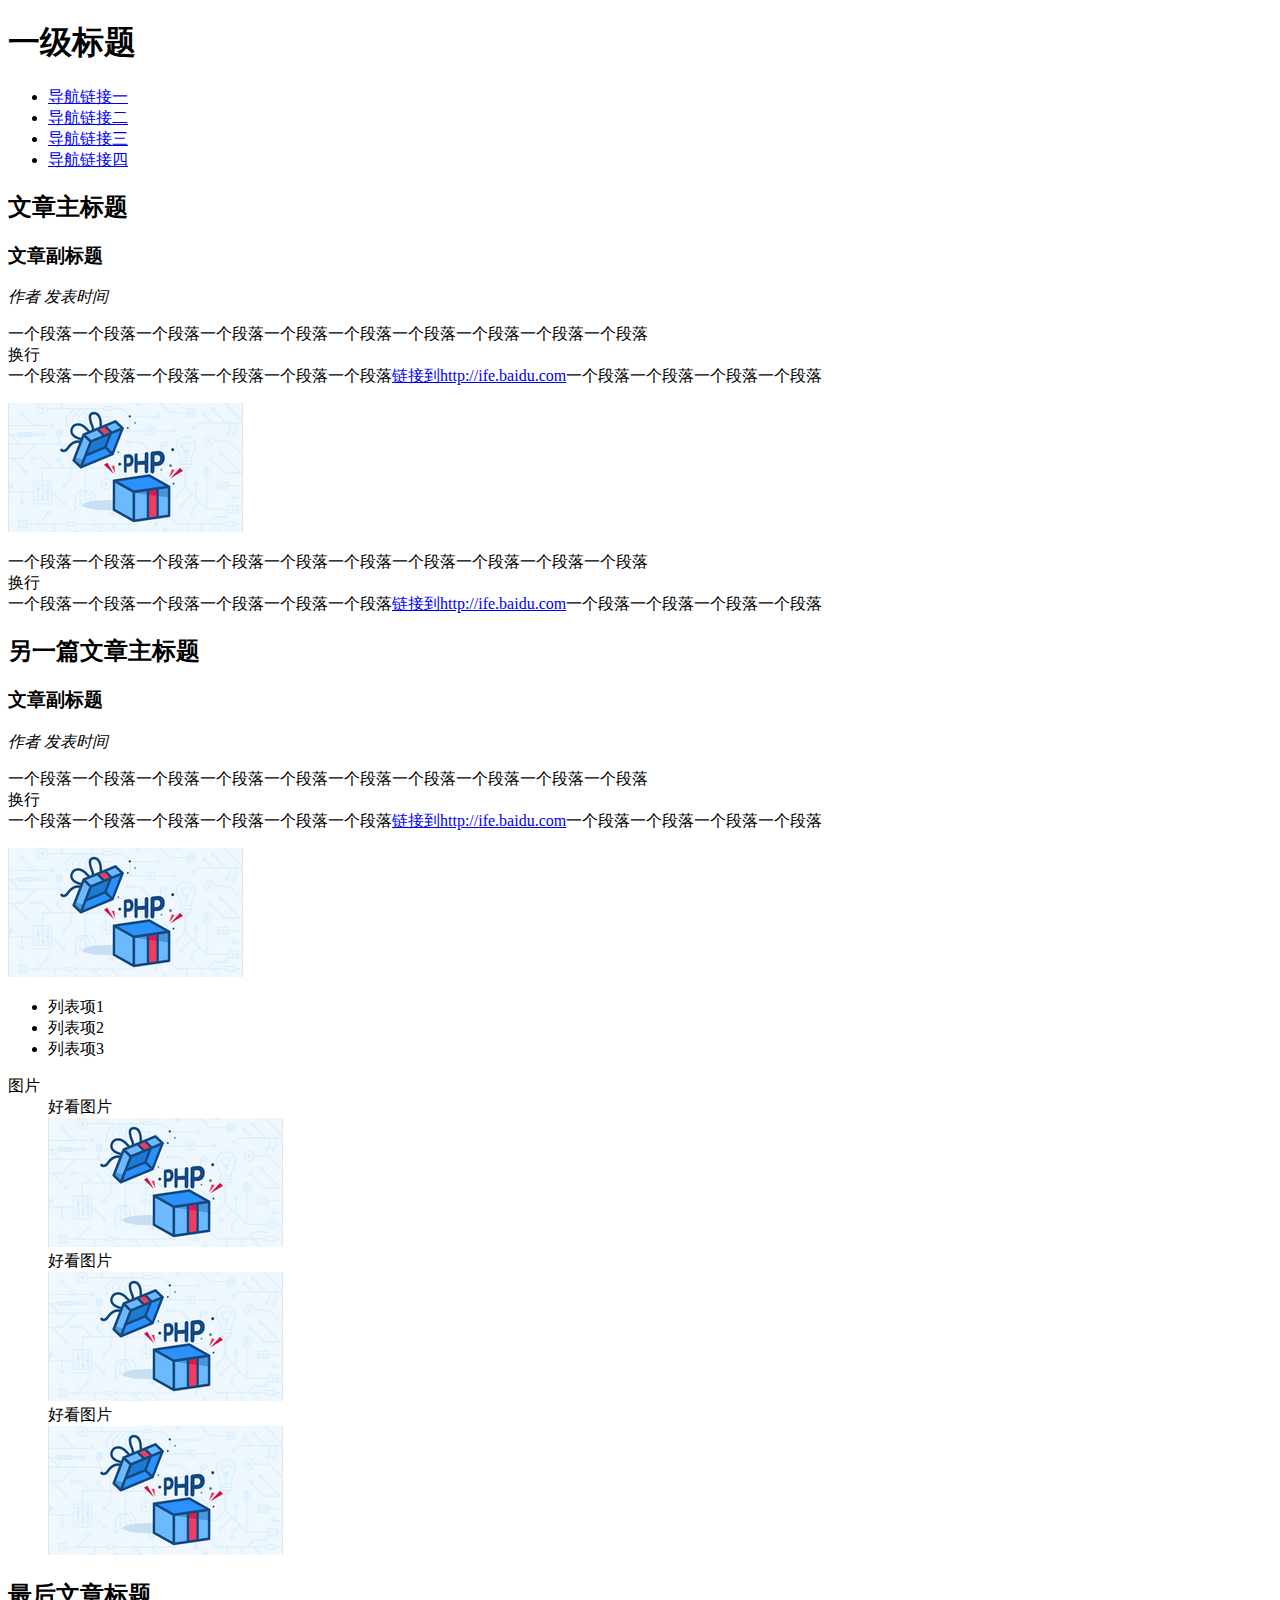
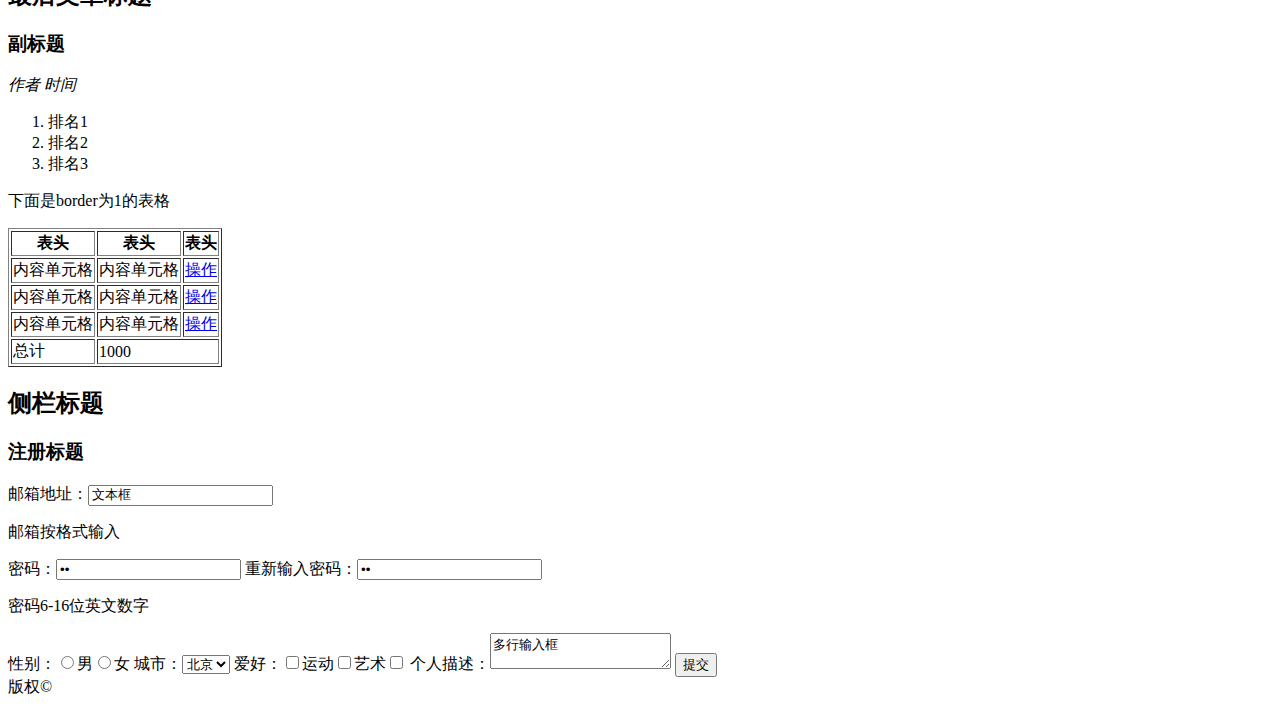
<file: task1/task1.html>
<!DOCTYPE html>
<html lang="zh">
<head>
	<meta charset="utf-8">
	<title>任务一</title>
</head>
<body>
	<h1>一级标题</h1>
	<nav>
		<ul>
			<li><a href="#">导航链接一</a></li>
			<li><a href="#">导航链接二</a></li>
			<li><a href="#">导航链接三</a></li>
			<li><a href="#">导航链接四</a></li>
		</ul>
	</nav>
	<article>
		<h2>文章主标题</h2>
		<h3>文章副标题</h3>
		<address>作者 发表时间</address>
		<p>一个段落一个段落一个段落一个段落一个段落一个段落一个段落一个段落一个段落一个段落<br/>换行<br/>一个段落一个段落一个段落一个段落一个段落一个段落<a href="#">链接到http://ife.baidu.com</a>一个段落一个段落一个段落一个段落</p>
		<img src="1.png">
		<p>一个段落一个段落一个段落一个段落一个段落一个段落一个段落一个段落一个段落一个段落<br/>换行<br/>一个段落一个段落一个段落一个段落一个段落一个段落<a href="#">链接到http://ife.baidu.com</a>一个段落一个段落一个段落一个段落</p>
	</article>
	<article>
		<h2>另一篇文章主标题</h2>
		<h3>文章副标题</h3>
		<address>作者 发表时间</address>
		<p>一个段落一个段落一个段落一个段落一个段落一个段落一个段落一个段落一个段落一个段落<br/>换行<br/>一个段落一个段落一个段落一个段落一个段落一个段落<a href="#">链接到http://ife.baidu.com</a>一个段落一个段落一个段落一个段落</p>
		<img src="1.png">
		<ul>
			<li>列表项1</li>
			<li>列表项2</li>
			<li>列表项3</li>
		</ul>
		<dl>
			<dt>图片</dt>

			<dd>好看图片</dd>
			<dd><img src="1.png"></dd>

			<dd>好看图片</dd>
			<dd><img src="1.png"></dd>

			<dd>好看图片</dd>
			<dd><img src="1.png"></dd>
		</dl>
	</article>
	
	<article>
		<h2>最后文章标题</h2>
		<h3>副标题</h3>
		<address>作者  时间</address>
		<ol>
			<li>排名1</li>
			<li>排名2</li>
			<li>排名3</li>
		</ol>
		<p>下面是border为1的表格</p>
		<table border="1">
			<thead>
				<tr>
					<th>表头</th>
					<th>表头</th>
					<th>表头</th>
				</tr>
			</thead>
			<tbody>
				<tr>
					<td>内容单元格</td>
					<td>内容单元格</td>
					<td><a href="#">操作</a></td>
				</tr>
				<tr>
					<td>内容单元格</td>
					<td>内容单元格</td>
					<td><a href="#">操作</a></td>
				</tr>
				<tr>
					<td>内容单元格</td>
					<td>内容单元格</td>
					<td><a href="#">操作</a></td>
				</tr>
				<tr>
					<td>总计</td>
					<td colspan="2">1000</td>
				</tr>
			</tbody>
		</table>
	</article>
	<aside>
		<h2>侧栏标题</h2>
		<h3>注册标题</h3>
		<label>邮箱地址：<input type="email" value="文本框" /></label>
		<p>邮箱按格式输入</p>
		<label>密码：<input type="password" value="密码" /></label>
		<label>重新输入密码：<input type="password" value="密码" /></label>
		<p>密码6-16位英文数字</p>
		性别：<input type="radio" name="sex" />男<input type="radio" name="sex" />女
		城市：<select>
			<option>北京</option>
		</select>
		爱好：<input type="checkbox" />运动<input type="checkbox" >艺术<input type="checkbox" />
		个人描述：<textarea>多行输入框</textarea>
		<input type="submit" value="提交" />
		<footer>
			版权©
		</footer>
	</aside>
</body>
</html>
</file>
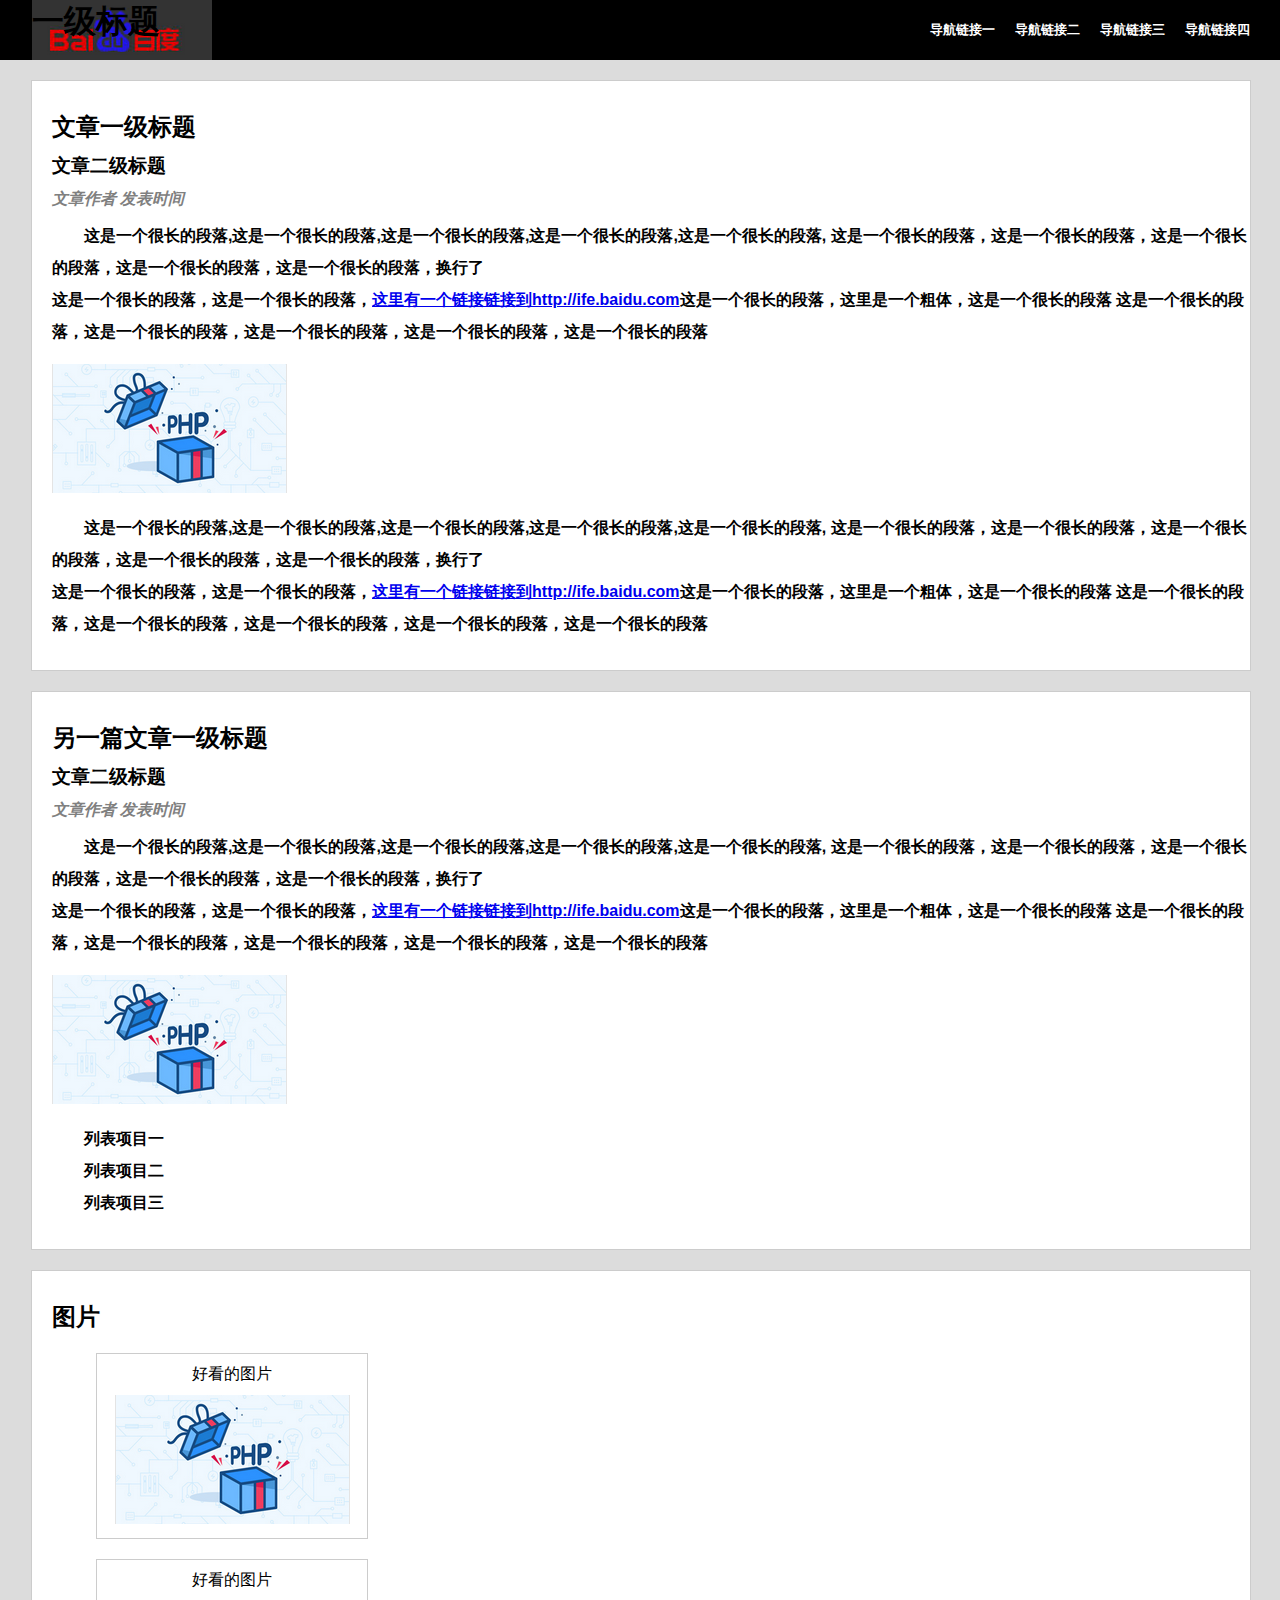
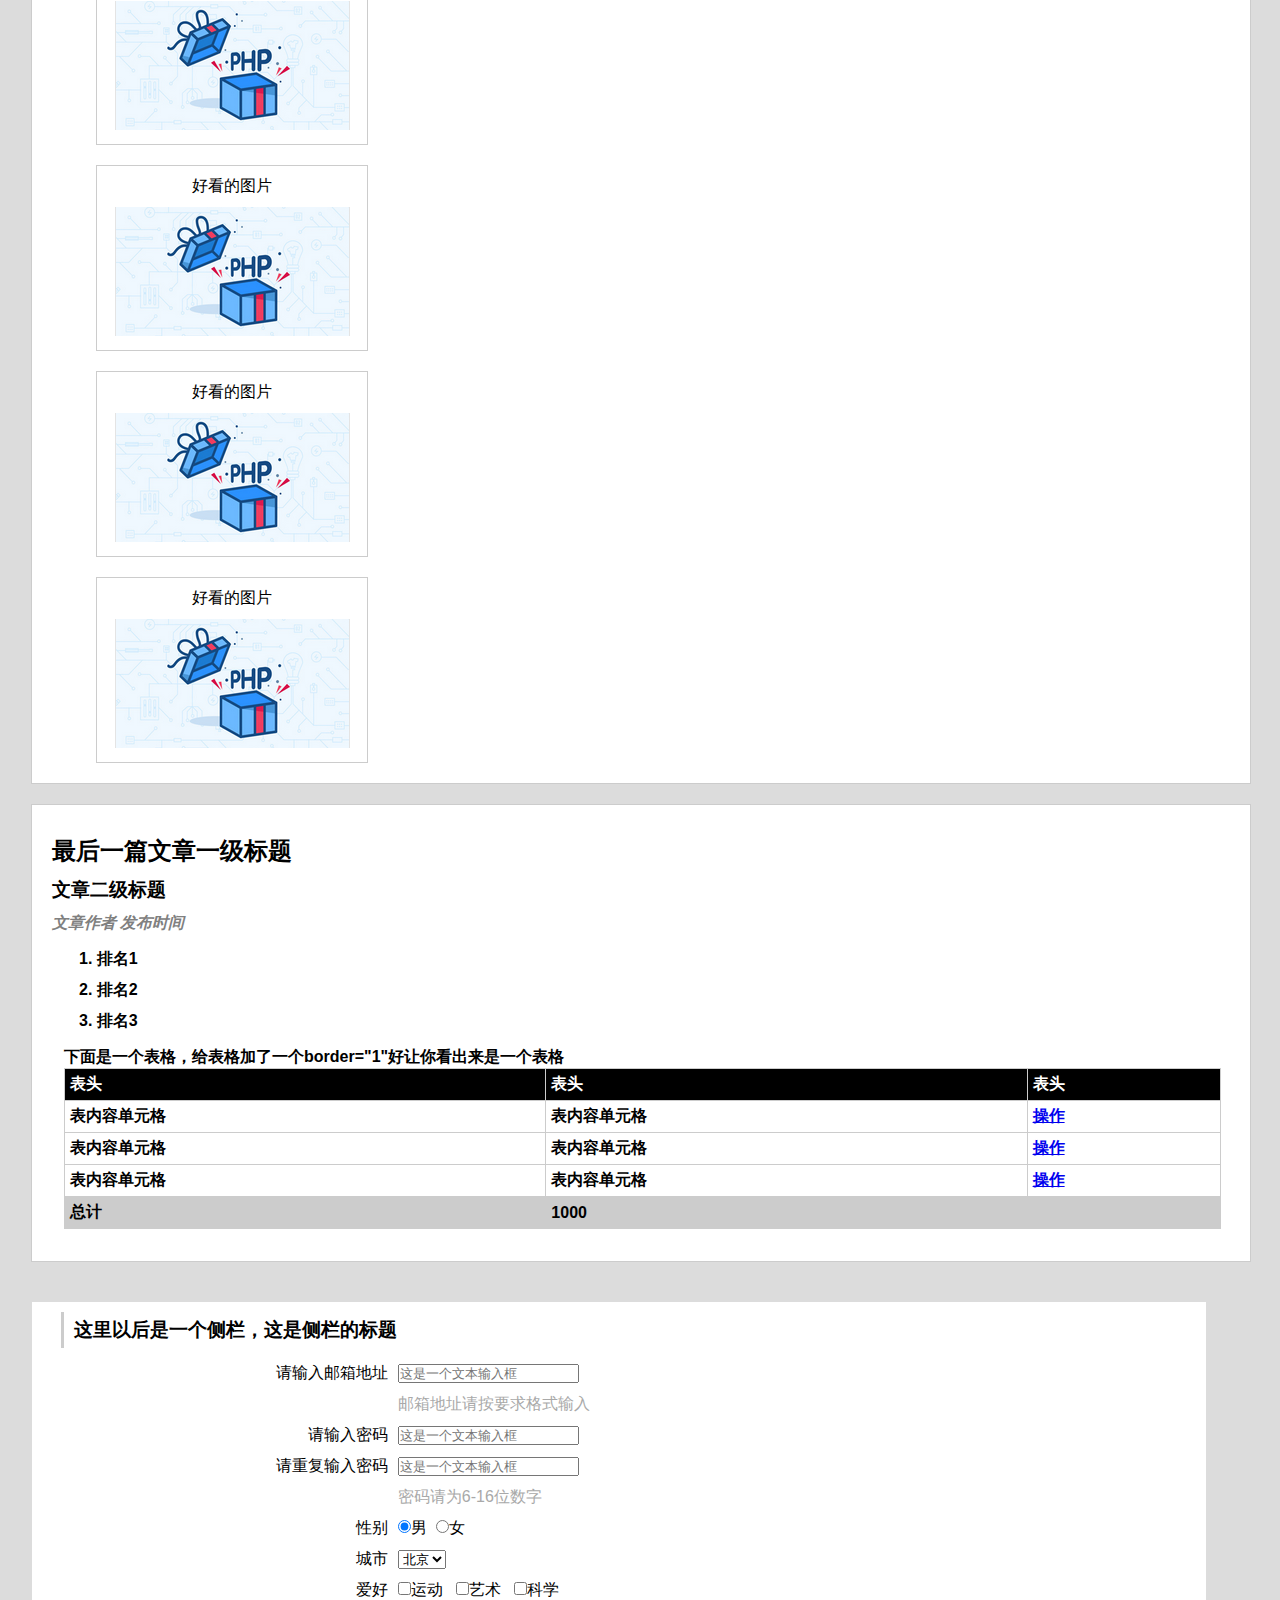
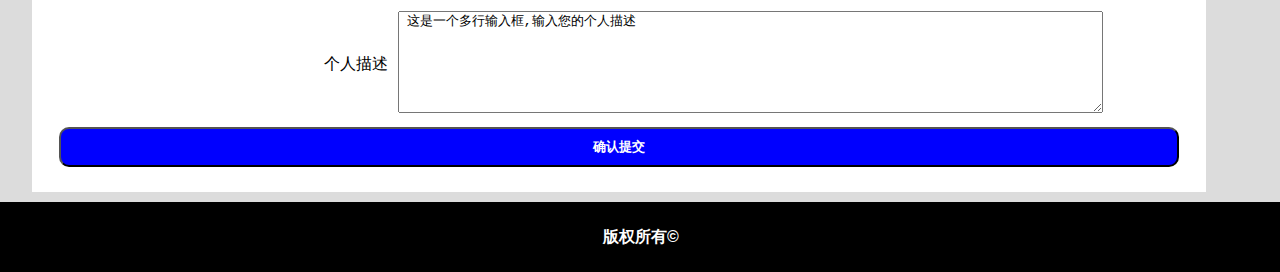
<file: task2/task2.html>
<!DOCTYPE html>
<html lang="en">
<head>
    <meta charset="UTF-8">
    <title>Task_1_1_1</title>
    <link rel="stylesheet" type="text/css" href="task2.css">
</head>
<body>
    <header>
       <h1>一级标题</h1>
       <nav>
           <ul>
                <li><a href="#">导航链接一</a></li>
                <li><a href="#">导航链接二</a></li>
                <li><a href="#">导航链接三</a></li>
                <li><a href="#">导航链接四</a></li>
           </ul>
        </nav>
    </header>
    <main class="main">
        <article>
            <h2>文章一级标题</h2>
            <h3>文章二级标题</h3>
            <address>文章作者  发表时间</address>
            <section>
                <p>
                这是一个很长的段落,这是一个很长的段落,这是一个很长的段落,这是一个很长的段落,这是一个很长的段落,
                这是一个很长的段落，这是一个很长的段落，这是一个很长的段落，这是一个很长的段落，这是一个很长的段落，换行了</br>
                这是一个很长的段落，这是一个很长的段落，<a href="http://ife.baidu.com">这里有一个链接链接到http://ife.baidu.com</a>这是一个很长的段落，<strong>这里是一个粗体</strong>，这是一个很长的段落
                这是一个很长的段落，这是一个很长的段落，这是一个很长的段落，这是一个很长的段落，这是一个很长的段落</p>
                <img src="images/meat.jpg" alt="">
                <p>
                这是一个很长的段落,这是一个很长的段落,这是一个很长的段落,这是一个很长的段落,这是一个很长的段落,
                这是一个很长的段落，这是一个很长的段落，这是一个很长的段落，这是一个很长的段落，这是一个很长的段落，换行了</br>
                这是一个很长的段落，这是一个很长的段落，<a href="http://ife.baidu.com">这里有一个链接链接到http://ife.baidu.com</a>这是一个很长的段落，<strong>这里是一个粗体</strong>，这是一个很长的段落
                这是一个很长的段落，这是一个很长的段落，这是一个很长的段落，这是一个很长的段落，这是一个很长的段落</p>
            </section>          
        </article>
        <article>
            <h2>另一篇文章一级标题</h2>
            <h3>文章二级标题</h3>
            <address>文章作者  发表时间</address>
            <section>
                <p>
                这是一个很长的段落,这是一个很长的段落,这是一个很长的段落,这是一个很长的段落,这是一个很长的段落,
                这是一个很长的段落，这是一个很长的段落，这是一个很长的段落，这是一个很长的段落，这是一个很长的段落，换行了</br>
                这是一个很长的段落，这是一个很长的段落，<a href="http://ife.baidu.com">这里有一个链接链接到http://ife.baidu.com</a>这是一个很长的段落，<strong>这里是一个粗体</strong>，这是一个很长的段落
                这是一个很长的段落，这是一个很长的段落，这是一个很长的段落，这是一个很长的段落，这是一个很长的段落</p>
                <img src="images/meat.jpg" alt="">
                <ul>
                    <li>列表项目一</li>
                    <li>列表项目二</li>
                    <li>列表项目三</li>
                </ul>
            </section>
        </article>
        <article>     
                <h2>图片</h2>
                <figure>
                    <figcaption>好看的图片</figcaption>
                    <img src="images/meat.jpg" alt="">
                </figure>
                <figure>
                    <figcaption>好看的图片</figcaption>
                    <img src="images/meat.jpg" alt="">
                </figure>
                <figure>
                    <figcaption>好看的图片</figcaption>
                    <img src="images/meat.jpg" alt="">
                </figure>
                <figure>
                    <figcaption>好看的图片</figcaption>
                    <img src="images/meat.jpg" alt="">
                </figure>
                <figure>
                    <figcaption>好看的图片</figcaption>
                    <img src="images/meat.jpg" alt="">
                </figure>
        </article>
        <article>
            <h2>最后一篇文章一级标题</h2>
            <h3>文章二级标题</h3>
            <address>文章作者 发布时间</address>
            <ol>
                <li>排名1</li>
                <li>排名2</li>
                <li>排名3</li>
            </ol>
            
            <label>下面是一个表格，给表格加了一个border="1"好让你看出来是一个表格</label>
            <table>
                <thead>
                <tr>
                    <th>表头</th>
                    <th>表头</th>
                    <th>表头</th>
                </tr>
                </thead>
                <tbody>
                <tr>
                    <td>表内容单元格</td>
                    <td>表内容单元格</td>
                    <td><a href="#">操作</a></td>
                </tr>
                <tr>
                    <td>表内容单元格</td>
                    <td>表内容单元格</td>
                    <td><a href="#">操作</a></td>
                </tr>
                <tr>
                    <td>表内容单元格</td>
                    <td>表内容单元格</td>
                    <td><a href="#">操作</a></td>
                </tr>
                </tbody>
                <tfoot>
                    <tr>
                        <td>总计</td>
                        <td colspan="2">1000</td>
                    </tr>
                </tfoot>            
            </table>
        </article>
    </main>
    <aside>
        <h3>这里以后是一个侧栏，这是侧栏的标题</h3>
        <table>
            <tr>
                <td class="td1"><label for="e_mail">请输入邮箱地址 </label></td>
                <td class="td2"><input type="email" id="e_mail" placeholder="这是一个文本输入框"></td>
            </tr>
            <tr>
                <td class="td1"></td>
                <td class="td2 special">邮箱地址请按要求格式输入</td>
            </tr>
            <tr>
                <td class="td1"><label for="password">请输入密码 </label></td>
                <td class="td2"><input type="password" id="password" placeholder="这是一个文本输入框"></td>
            </tr>
            <tr>
                <td class="td1"><label for="repassword">请重复输入密码 </label></td>
                <td class="td2"><input type="password" id="repassword" placeholder="这是一个文本输入框"></td>
            </tr>
            <tr>
                <td class="td1"></td>
                <td class="td2 special">密码请为6-16位数字</td>
            </tr>
            <tr>
                <td class="td1"><label for="sex">性别</label></td>
                <td class="td2"><input type="radio" checked="checked" name="sex" value="male" />男&nbsp;&nbsp;<input type="radio" name="sex" value="female" />女</td>
            </tr>
            <tr>
                <td class="td1"><label for="city_id">城市</label></td>
                <td class="td2"><select id="city_id" name="city"><option value="beijing" checked="checked">北京</option><option value="xi'an">西安</option></select></td>
            </tr>
            <tr>
                <td class="td1"><label>爱好</label></td>
                <td class="td2"><input type="checkbox" name="hobby" value="sport" />运动&nbsp;&nbsp; <input type="checkbox" name="hobby" value="art" />艺术&nbsp;&nbsp;
            <input type="checkbox" name="hobby" value="science" />科学&nbsp;&nbsp;</label></td>
            </tr>
            <tr>
                <td class="td1"><label for="description">个人描述 <label></td>
                <td class="td2"><textarea id="description"> 这是一个多行输入框,输入您的个人描述</textarea></td>
            </tr>
            <tr>
                <td colspan="2"><button type="submit">确认提交</button></td>
            </tr>
            </table>
       <!--  <h1>这里以后是一个侧栏，这是栅栏的标题</h1>
        <form>
            
            <label>请输入邮箱地址: <input type="email" id="e_mail" placeholder="这是一个文本输入框"></label>
            <p>邮箱地址请按要求格式输入</p>
            <label for="password">请输入密码: </label><input type="password" id="password" placeholder="这是一个文本输入框">
            <label for="repassword">请重复输入密码: </label><input type="password" id="repassword" placeholder="这是一个文本输入框">
            
            <p>密码请为6-16位数字</p>   
            <label>性别： <input type="radio" checked="checked" name="sex" value="male" /> 男
            <input type="radio" name="sex" value="female" /> 女</label>
            <label>城市：
            <select id="city_id" name="city"><option value="beijing" checked="checked">北京</option><option value="xi'an">西安</option></select><label>
            <label>爱好： <input type="checkbox" name="hobby" value="sport" /> 运动
            <input type="checkbox" name="hobby" value="art" /> 艺术
            <input type="checkbox" name="hobby" value="science" /> 科学</label>
            <label for="description">个人描述： <label><textarea id="description"> 这是一个多行输入框,输入您的个人描述</textarea>
            <button type="submit">确认提交</button>
        </form>   -->
    </aside>
    <footer> 版权所有©</footer>

</body>
</html>
</file>
<file: FangJiKeXueYuan/mycss.css>
*{
    margin: 0px;
    padding: 0px;
}
#page{
    width: 1000px;
    margin-left: auto;
    margin-right: auto;
}
/* header���ֵ���ʽ*/
header{
    width:1000px;
    margin-right: auto;
    margin-left: auto;
}
header input{
    height: 50%;
}
#imgbtn:hover{
    background-image: url("image/search1.png");
}
[type=search]{
    width: 350px;
    margin-right: 0px;
}
[type=image]{
    border: 1px solid cornflowerblue;
    vertical-align: bottom;
    height: 29px;
}
a:link, a:visited{
    color: gray;
    text-decoration: none;
}
#hr1{
    border-top: 2px solid limegreen;
    margin: 0 auto;
    padding: 0px;
}
#hr2{
    border-top: 3px solid gainsboro;
    margin-top:5px;
}

/*��ർ��nav*/
#nav{
    width: 1000px;
    margin-top: 20px;
    margin-left: auto;
    margin-right: auto;
    float: none;
}
#navul{
    width: 18%;
    height: auto;
    border-top:1px solid limegreen;
    list-style-type: none;
    position: relative;
    float: left;

}
#navul li a{
    display: block;

}
#navul li{
    border: 1px solid gainsboro;
    font-family: Menlo, Monaco, Consolas, "Courier New", monospace;
    font-size: 14px;
    padding: 10px;
    display: block;
}
.myimg{
    vertical-align: middle;
    float: right;
    display: block;
}

#nav .content{
    display: none;
}
.content p{
    margin-top: 10px;
    margin-left: 5px;
    padding: 5px;
    border-bottom: 1px solid gainsboro;
}
.content table{
    margin-left: 6px;
}
.content td{
    padding: 2px;
}
.span{
    color: gainsboro;
}
#navul li a:hover{
    color: limegreen;
}
#navul li:hover{
    border-left: 2px solid limegreen;
    border-right: none;
}
#navul li:hover .myimg{
    display: none;
}
#navul li:hover .content{
    width: 350px;
    height: 388px;
    font-size: 13px;
    background-color: #fffffe;
    border: 1px solid gainsboro;
    border-left: none;
    position: absolute;
    left: 180px;
    top: 0px;
    display:block ;
}
#center{
    width: 61.7%;
    height: 389px;
    float: left;
}
#pic{
    width: 95%;
    height: 260px;
    margin-left: auto;
    margin-right: auto;
    border: 1px solid gainsboro;
}
#bottom{
    margin-top: 10px;
    margin-left: auto;
    margin-right: auto;
    width: 95%;
    height: 116px;
    border: 1px solid gainsboro;
}
/***************************************/
#right{
    height: 389px;
    width: 20%;
    border:1px solid gainsboro;
    float: right;
}
.up{
    border-bottom: 1px solid gainsboro;
}
.up p{
    margin-left: 9px;
    margin-top: 5px;
}
.kuaixun{
    width: 100%;
    list-style: none;
    font-size: 12px;
    margin-left: 5px;
}
.kuaixun li{
    padding: 5px;
}
.up img{
    margin-left: 15px;
    vertical-align:middle;
    float: left;
}
#uppid{
    font-size: 12px;
    padding: 10px;
}
#inputdiv{
    width: 100%;
    text-align: center;

}
#inputdiv input{
    border:none;
    color: white;
    width: 50px;
    height: 20px;
}

#table1{
    width: 100%;
    height: 60%;
    font-size: 12px;
}
#table1 td{
    height: 75px;
    width: 25%;
    text-align: center;
    vertical-align: bottom;
}
#table2{
    width: 100%;
    height: 60%;
    font-size: 12px;
    border-top:1px solid gainsboro;
    border-bottom:1px solid gainsboro;
}
#table2 td{
    height: 75px;
    width: 25%;
    text-align: center;
    vertical-align: middle;
}
#table2 p{
    text-align: center;
    vertical-align: bottom;
}
.tdborder{
    border-right: 1px solid gainsboro;
}
#table2 img{
    vertical-align: middle;
}

#body{
    width:1000px;
    height: auto;
    margin-right: auto;
    margin-left: auto;
    position: absolute;
    top: 575px;
}
#bodyul{
    width: 100%;
    list-style: none;
    border-bottom: 1px solid gainsboro ;
}
#bodyul li{
    width: 15.8%;
    text-align: center;
    display: inline-block;
}
#bodyul li a{
    font-size: 14px;
    padding-bottom: 10px;
    display: block;
}
#bodyul li:hover{
    border-bottom: 2px solid limegreen;
}
#bodyul a:hover{
    color: limegreen;
}

.content{
    width: 100%;
    height: 500px;
    display: none;
    /*margin-top: 20px;*/
}
.l1:hover .content {
    display: block;
}
.course{
    width: 23.3%;
    height:40%;
    float: left;
    margin-right: 15px;
    margin-top: 20px;
    border: 1px solid gainsboro;
}
.course span{
    margin-left: 3px;
    margin-right: 3px;
    font-size: 14px;
    /*text-indent: 2em;*/
}
</file>
<file: waterfallsFlowing/index.css>
*{
	margin:0;
}
.wrapper{
	width: 1200px;
	height: auto;
	margin:0 auto;
	position: relative;
}
.imgContainer{
	width: 25%;
	height: auto;
	box-sizing: border-box;
	padding: 0 10px 20px 10px;
	float: left;
}
img{
	width: 100%;
	max-width: 100%;
	height: 100%;
	max-height: 100%;
}
</file>
<file: blog/css/Blog1.css>
*{
	margin:0px;
	padding: 0px;
}
body{
	background-color: #f0eef5;
	width: 1290px;
	font-size: 14px;
	font-family: Verdana,Arial,Helvetica,sans-serif;
}
nav{
	margin-top: -5px;
	width: 100%;
	height: 60px;
	background-color: #169fe6;
	border-top:1px solid #138cca;
	border-bottom: 1px solid #138cca;
	border-left: none;
	border-right: none;
	position: relative;
}
#navList{
	width: 1200px;
	height: 60px;
	margin: 0px auto;
}
#navList li{
	height: 60px;
	width: 6%;
	float: left;
	line-height: 60px;
	list-style-type: none;	
	font-size: 18px;
	text-align: center;
	text-shadow: 4px 2px 2px #000;
}
li:hover{	
	background-color: #ffffff;
	cursor: pointer;
}
#navList a{
	color: #ffffff;
	line-height: 60px;
	display: block;
	text-decoration: none;
}
a:hover{
	color: #169fe6;
	text-decoration: none;
}
/********************内容样式************************/
#body{
	width: 1200px;
	margin-left: auto;
	margin-right: auto;
	margin-top: 20px;
	position: relative;
}
.clear{
	clear: both;
}

/********************左侧博客内容*********************/
#left{
	width: 890px;
	float: left;
	background-color: #f0eef5;
}
.article{
	clear: both;
	width: 888px;
	background-color: #ffffff;
	margin-bottom: 10px;
}

.top3{
	background-color: #ffffff;
	border:1px solid #cccccc;
	padding: 20px;
}
.top3:hover{
	border-color: #169fe6;
}
.top3:hover .separtor{
	border-top-color: #169fe6;
}
.before{
	float: left;
	line-height: 1.5em;
}
.before a{
	color: #ffffff;
	background-color: #45bcf9;
	font-size: 12px;
	padding: 5px;
	text-decoration: none;
}
.before a:hover{
	background-color: #ff0000;
	text-decoration: underline;
}
.biaoti{
	float: left;
	margin-left: 10px;
	line-height: 1.5em;
}
.biaoti a{
	color:#555;
	font-size: 21px;
	text-decoration: none;
}
.biaoti a:hover{
	color: #169fe6;
}
.zhaiyao{
	margin:15px 0px;
}
.fullarti{
	color: #99b16b;
	text-decoration: none;
}
.fullarti:hover{
	color: #99b16b;
	text-decoration: underline;
}
.info{
	color: #bcbcbc;
	font-size: 12px;
}
.info a{
	color: #999;
	text-decoration: none;
}
.info a:hover{
	color: #99b16b;
}
.separtor{
	border-top: 1px dashed silver;
	margin-bottom: 20px;
	margin-top: 20px;
}

#nextpage{
	width: 100%;
	height: 40px;
	background-color:#f0eef5;
	border:none; 
}
#nextpage a{
	width: 50px;
	padding: 10px;
	color: #ffffff;
	text-decoration: none;
	background-color:#99b16b;
	border:1px solid #99b16b;
	border-radius: 5px;
	position: relative;
	top: 10px;
	left: 800px;
}

/*************侧边栏**************/
#right{
	width: 310px;
	height: 100%;
	float: left;
}
#aside{
	margin-left: 20px;
	width: 290px;
	height: auto;
	clear: both;
}
#gonggao{
	height: 200px;
	
	clear: both;
}
.title{
	background-color: #169fe6;
	color: #ffffff;
	padding: 10px 20px;
	font-weight: normal;
	
}
.word:hover{
	border-color: #ff0000;
}
.word{
	padding: 20px;
	color: #9fa4a4;
	font-size: 12px;
	line-height: 20px;
	border:1px solid #cccccc;
	background-color: #ffffff;
}
.word a{
	color: #9fa4a4;
	text-decoration: none;
	font-size: 13px;

}
.word a:hover{
	border-bottom: 1px dashed #169fe6;
}

.ul{
	list-style-type: none;
	width: 100%;
	height: auto;
	border:1px solid #cccccc;
	background-color: #ffffff;
}
.ul li{
	padding: 20px;
	border-bottom:1px solid #cccccc;
}
.ul a{
	text-decoration: none;
	color:#777;
	font-size: 14px;
}
.ul a:hover{
	color: #ff0000;
	border-bottom: 1px dashed #ff0000;
}

.sbfl{
	margin-top: 20px;
}

/******************footer样式**********************/
footer{
	clear: both;
	width: 100%;
	height: 10px;
	text-align: center;
	padding-top: 20px;
	padding-bottom: 20px;
	/*background-color: #ffffff;*/
	margin-top: 20px;
}
</file>
<file: blog/css/Blog2.css>
*{
	padding: 0px;
	margin:0px;
}
body{
	width: 1295px;
	height: 1000px;
	font-family: "Helvetica", "Tahoma, Arial", "sans-serif";
	background-color:#BBFFEE ;
}
/**********************博客最上面的黑色导航*****************************/
#toolbar{
	width: 100%;
	height: 40px;
	background-color: #333;
}
#toolbar_content{
	width: 1100px;
	height: 100%;
	margin: 0 auto;
}
#tb_ul{
	float: right;
	font-size: 12px;
	/*line-height: 40px;*/
	position: relative;
}
#li_login{
	line-height: 40px;
	vertical-align: top;
}
#tb_ul li{
	list-style-type: none;
	display: inline-block;
	border-right: 1px solid #74797e;
	overflow: hidden;
}

#tb_ul img{
	margin-top: 13px;
	width: 100%;
	height: 100%;
}
#li_login a{
	color: #cccccc;
	text-decoration: none;
}
#li_login a:hover{
	color: #ffffff;
	text-decoration: none;
}
#li_login span{
	color: #cccccc;
}

#img2{
	margin-left: -10px;
}

.li_bg_white{
	padding-left:10px;
	padding-right: 10px;
	padding-bottom: -3px;
}
.li_bg_white:hover{
	background-color: #ffffff;
}
.tb_hover{
	display: none;
}
.tb_hover #search{
	width: 100%;
	height: 40px;
	text-align: center;
	margin-top: 20px;
}
#search input{
	width: 90%;
	height: 20px;
	background: url("../img/enter.png") right bottom no-repeat;
}
.li_bg_white:hover .tb_hover{
	background-color: #ffffff;
	position: absolute;
	top:150;
	right: 0;
	display: block;
	width: 300px;
	height: auto;
}
#menu{
	width: 280px;
	padding: 10px;
}
#menu .menu{
	float: left;
	width: 90px;
}
.ul dt{
	line-height: 25px;
	width: 75px;
	height: 25px;
	border-bottom:1px solid #ccc;
}
.a1{
	color: #333;
	width: 100%;
	height: 90%;
	font-size: 12px;
	line-height: 25px;
	text-decoration: none;
}
.a1:hover{
	color:#333; 
	text-decoration: none;
}


#head{
	width: 900px;
	height: 71px;
	margin-left:  auto;
	margin-right: auto;
	background-color: #cccccc;
}
#head h1{
	padding-top: 30px;
}
#head a{
	text-decoration: none;
	color: #ffffff;
}

#nav{
	width: 1100px;
	height: 142px;
	margin: 0 auto;
}
#list{
	float: right;
	margin-top: 100px;
}
#list li{
	list-style: none;
	float: left;
}
</file>
<file: FullScreenSwiching/scroll.css>
*{
	margin:0;
	padding: 0;
}
html,body{
	width: 100%;
	height: 100%;
}
.view{
	width: 100%;
	height: 100%;
	overflow: hidden;
	position: relative;
}
.img_container{
	position: relative;
	list-style: none;
}
.img_container>li{
	width: 100%;
	height: 100%;
	float: left;
}
.img_container .red{background-color: red;}
.img_container .green{background-color: green;}
.img_container .blue{background-color: blue;}
.pannel-nav{
	width: 200px;
	position: absolute;
	left: 50%;
	top: 90%;
	margin-left: -100px;
}
.pannel-nav .item{
	border: 1px solid #fff;
	padding: 5px 10px;
	display: inline-block;
	margin-right: 5px;
	background-color: silver;
}
.pannel-nav .active{
	background-color: #fff;
	border:2px solid #000;
}
</file>
<file: run/run.css>
.container{
	width: 180px;
	height: 300px;
	overflow: hidden;
	background-image: url("run.png");
	animation: run step-end infinite;
	animation-duration: 1s;
}
a{
	border: 1px solid #ccc;
	padding: 10px;
	margin-right: 20px;
	text-decoration: none;
	color:#fff;
	background-color: silver;
	border-radius: 10px;
}
.x-faster{
	animation-duration: 400ms;
}
.faster{
	animation-duration: 500ms;
}
.slower{
	animation-duration: 600ms;
}
.x-slower{
	animation-duration: 800ms;
}
.paused{
	animation-play-state: paused;
}
@keyframes run{
	0%{background-position: 0 0;}
	14.3%{background-position: -180px 0;}
	28.6%{background-position: -360px 0;}
	42.9%{background-position: -540px 0;}
	57.2%{background-position: -720px 0;}
	71.5%{background-position: -900px 0;}
	85.8%{background-position: -1080px 0;}
	100%{background-position: 0 0;}
}
/*这种分法会错过某一帧：step-start错过第一帧，step-end错过最后一帧*/
@keyframes runOne{
	0%{background-position-x:0;}
	16.7%{background-position-x:-180px;}
	33.4%{background-position-x: -360px;}
	50.1%{background-position-x: -540px;}
	66.8%{background-position-x: -720px;}
	83.5%{background-position-x: -900px;}
	100%{background-position-x: -1080px;}
}
.testStep{
	width: 180px;
	height: 300px;
	/*background-image: url("run.png");
	animation: runOne 2s step-end infinite;*/
	animation: test 3s infinite;
}
@keyframes test{
	0%{background-color: red;}
	50%{background-color: yellow;}
	100%{background-color: blue;}
}
</file>
<file: slidePlugin/CarouselPlugin.css>
*{
	margin: 0;
	padding: 0;
}
.pannel{
	width: 500px;
	height: 400px;
	position: absolute;
	left: 50%;
	top: 50%;
	margin-left: -250px;
	margin-top:-200px;
	z-index: 1;
	overflow: hidden;
}
.pannel-ul{
	list-style: none;
}
.item{
	list-style: none;
	float: left;
}
.item img{
	display: block;
}
.pannel .arrow{
	font-size: 44px;
	font-weight: bold;
	color: #fff;
	background:rgba(0,0,0,0.3);
	display: none;
	padding: 5px;
	position: absolute;
	cursor: pointer;
	z-index: 2;
}
.pannel #pre{
	left: 0;
	top: 45%;
}
.pannel #next{
	right: 0;
	top: 45%;
}
.pannel:hover .arrow{display: block;}
.arrow:hover{background:rgba(0,0,0,0.7);}
.btns{
	position: absolute;
	bottom:5%; 
	left: 45%;
	z-index: 2;
}
.btn{
	width: 10px;
	height: 10px;
	display: block;
	float: left;
	margin-right: 5px;
	background-color: #fff;
	border-radius: 999px;
	cursor: pointer;
}
.active{
	background-color: red;
}
</file>
<file: slidePlugin/click.css>
.container{
	position: absolute;
	left: 50%;
	top: 50%;
	width: 500px;
	height: 500px;
	margin-left: -250px;
	margin-top: -250px;
}
.img_wrapper{
	width: 500px;
	height: 500px;
	overflow: hidden;
	position: relative;
}
.bigbold{
	font-size: 56px;
	font-weight: bold;
	color: #fff;
	background-color: #ccc;
	position: absolute;
	top: 222px;
}
.bigbold:hover{
	cursor: pointer;
}
.pre{
	left: 0;
}
.next{
	right: 0;
}
</file>
<file: slidePlugin/cycle.css>
*{
	padding: 0;
	margin:0;
}
.photo_list{
	width: 498px;
	height: 156px;
	overflow: hidden;
	border: 1px dashed #ccc;
	margin:100px auto;
	position: relative;
}
.scroll{
	list-style: none;
	/*width: 996px;*/
	/*position: absolute;
	top: 0px;
	left: 0px;*/
	/*transition: left 1s linear;*/
}
.scroll li{
	float: left;
	padding-right: 10px;
}
.scroll img{
	padding: 2px;
	border: 1px solid #ccc;
}
</file>
<file: tableSort/style.css>
table{
	width: 800px;
	margin:100px auto;
	border:1px solid #333;
	border-collapse: collapse;
}
caption{
	padding-bottom: 20px;
	font-weight: bold;
	font-size: 24px;
}
th{
	background-color:#73B1E0;
	color: white;
	padding: 10px;
	border:1px solid #333;
	border-collapse: collapse;
}
th:active{
	background-color: #f4f4f4;
	color: #000;
}
td{
	text-align: center;
	padding:10px;
}
td:focus{
	background-color: white;
}
tbody>tr:nth-child(odd){
	background-color: #f4f4f4;
}
tbody>tr:focus{
	background-color: #87CEFA;
}
</file>
<file: tabSwithing/tab.css>
*{
	margin:0;
	padding: 0;
	background-color: #ccc;
	font-size: 15px;
}
.container{
	margin:30px auto;
	width: 700px;
}
.label{
	background-color: #69c;
	color: white;
	text-align: center;
	padding: 10px 15px;
	border-radius: 5px 5px 0 0;
	margin-left: -5px;
}
label[for="tab1"]{margin-left: 0;}
.label a{
	text-decoration: none;
	color: inherit;
}
input[name="tab"]{
	display: none;
}
input#tab1:checked~label[for="tab1"]{
	background-color: white;
	color: black;
}
input#tab2:checked~label[for="tab2"]{
	background-color: white;
	color: black;
}
input#tab3:checked~label[for="tab3"]{
	background-color: white;
	color: black;
}
input#tab4:checked~label[for="tab4"]{
	background-color: white;
	color: black;
}
section{
	background-color: white;
	padding: 15px 0;
	width: 100%;
	color: black;
	margin-top: 9px;
	display: none;
}
input#tab1:checked~section#sec1{display: block;}
input#tab2:checked~section#sec2{display: block;}
input#tab3:checked~section#sec3{display: block;}
input#tab4:checked~section#sec4{display: block;}
</file>
<file: task2/task2.css>
*{
	margin:0;
	padding: 0;
}
body{
	background-color:#dcdcdc;
	width: 1282px;
	font-family:Geneva, Tahoma, Verdana, sans-serif;
	font-weight: bold;
}

/***header样式***/
header{
	width: 100%;
	position: relative;
	background-color: #000;
}
header h1{
	background-image: url("logo.png");
	width: 180px;
	height: 60px;
	margin-left: 2.5%;
}
nav{
	position: absolute;
	top: 0;
	right: 2.5%;
}
nav li{
	list-style: none;
	float: left;
	margin-left: 20px;
}
nav a{
	line-height: 60px;
	color: #fff;
	font-size: 13px;
}
nav a:link,nav a:visited{
	text-decoration: none;
}
nav a:visited{
	color: #ccc;
}

/*************主体部分样式*****************/
.main{
	width: 100%;
}
.main article{
	width: 95%;
	margin:20px auto;
	background-color: #fff;
	border: 1px solid #ccc;
}
article h2{
	padding: 30px 0 0 20px;
}
article h3{
	padding:10px 0 0 20px; 
}
article address{
	color: #808080;
	padding: 10px 0 0 20px;
}
article section{
	padding: 10px 0 30px 20px;
	line-height: 2em;
}
section p{
	text-indent: 2em;
}
section img{
	margin-top: 1em;
	margin-bottom: 0.5em;
}
section li{
	list-style: none;
	text-indent: 2em;
}
/****************图片所在文章*******************/
figure{
	border: 1px solid #ccc;
	text-align: center;
	width: 250px;
	padding: 10px;
	margin:20px 0 20px 4em;
}
figcaption{
	padding-bottom: 10px;
	font-weight: normal;
}
/****************最后一篇文章**********************/
ol{
	padding: 10px;
	text-indent: 2em;
}
ol li{
	list-style-position: inside;
	padding: 5px;
}

article label{
	margin-left: 2em;
}
table{
	width: 95%;
	margin:0 2em 2em 2em;
	text-align: left;
	border-collapse: collapse;
}
article th,td{
	border:1px solid #ccc;
	padding: 5px;
}
article thead{
	background-color: #000;
	color: #fff;
}
article tfoot{
	background-color: #ccc;
}

/*******aside样式********/
aside{
	background: #fff;
	width: 90%;
	height: 30%;
	margin: 40px 0 0 2.5%;
	padding: 10px 10px 10px 10px;
}
aside table{
	width: 98%;
	margin:10px auto;
	font-weight: normal;
}
aside td{
	border: none;
	height: 20px;
}
.td1{
	text-align: right;
	width: 30%;
}
.td2{
	text-align: left;
	width: 70%;
}
.special{
	color: #A9A9A9;
}
aside h3{
	text-align: left;
	padding: 5px 0 5px 10px;
	margin-left: 1em;
	border-left: 3px solid #ccc;
}
button{
	width: 100%;
	height: 40px;
	color: #fff;
	font-weight: bold;
	background-color: #00f;
	border-radius: 10px;
	-moz-border-radius:10px;
	-webkit-border-radius:10px;
}
textarea{
	width: 90%;
	height: 100px;
}

/*****footer样式*****/
footer{
	width: 100%;
	margin-top: 10px;
	text-align: center;
	color: #fff;
	background-color: #000;
	line-height: 70px;
}
</file>
